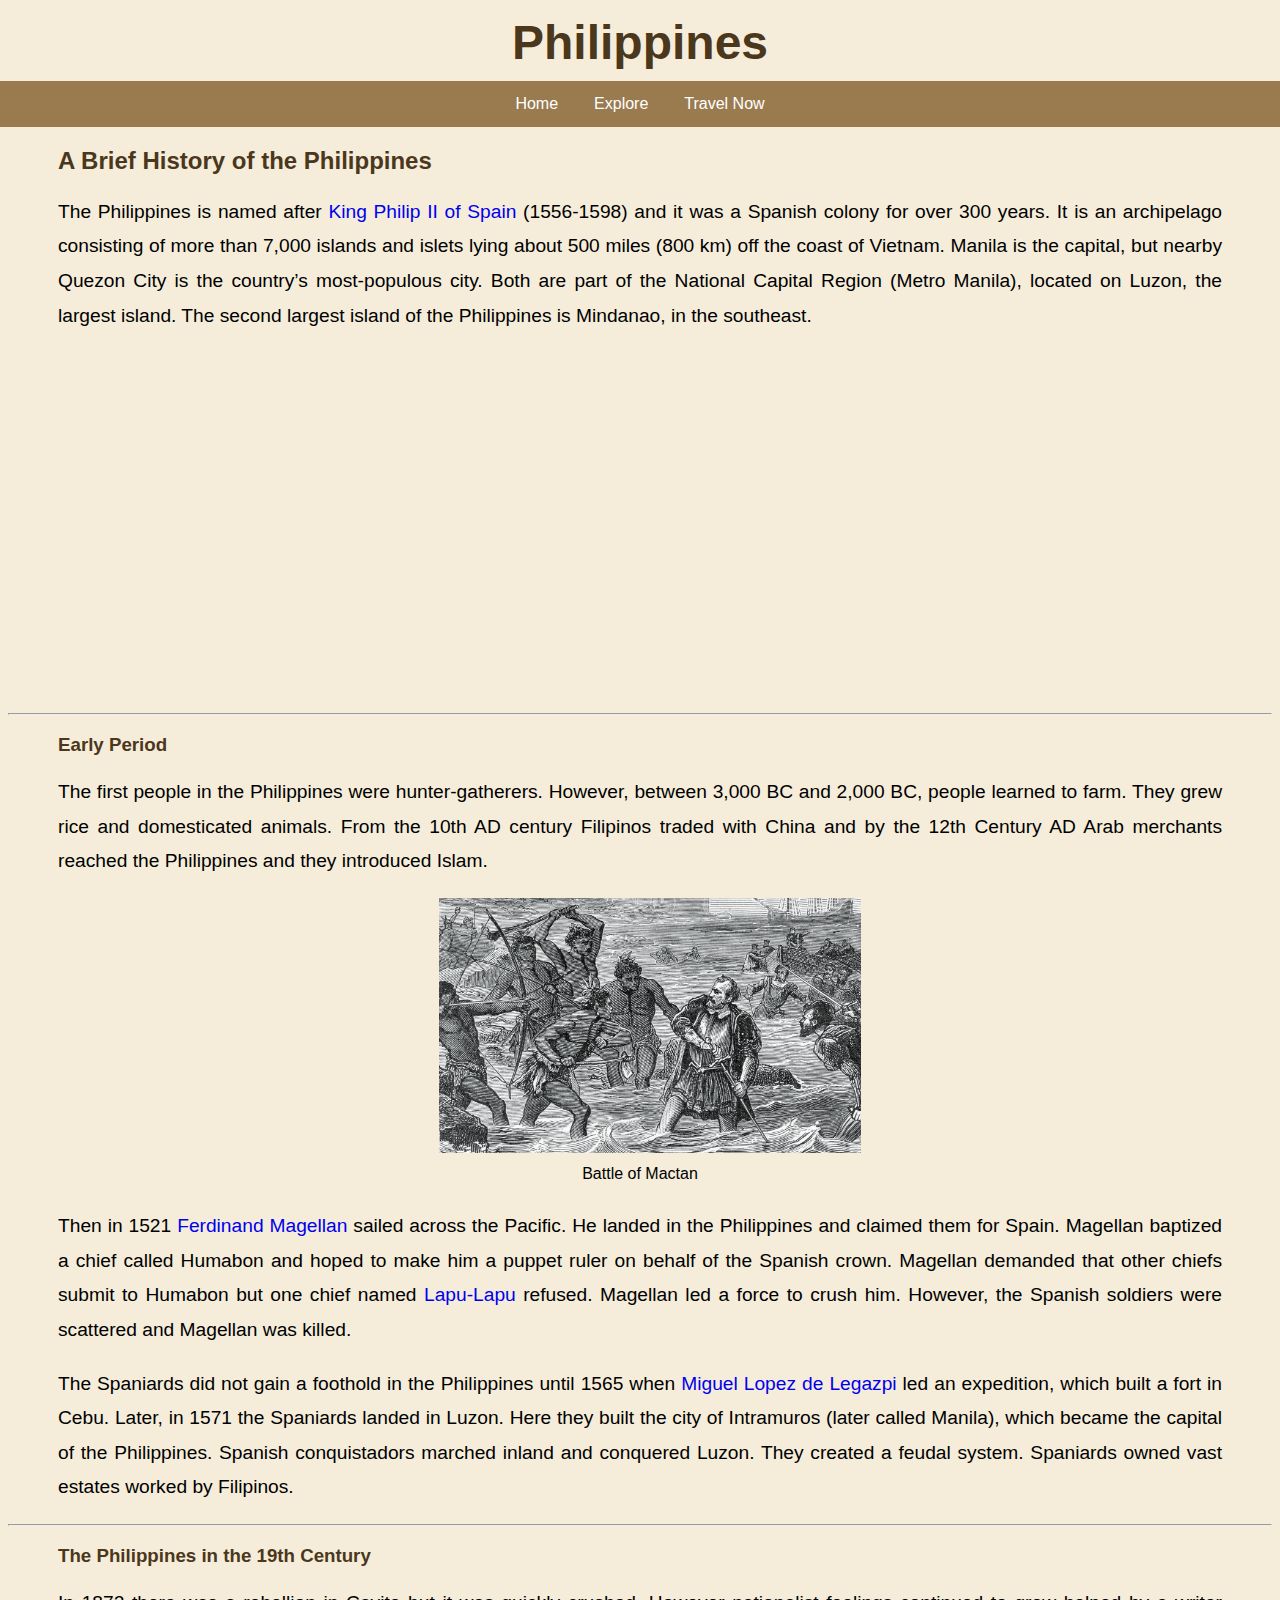
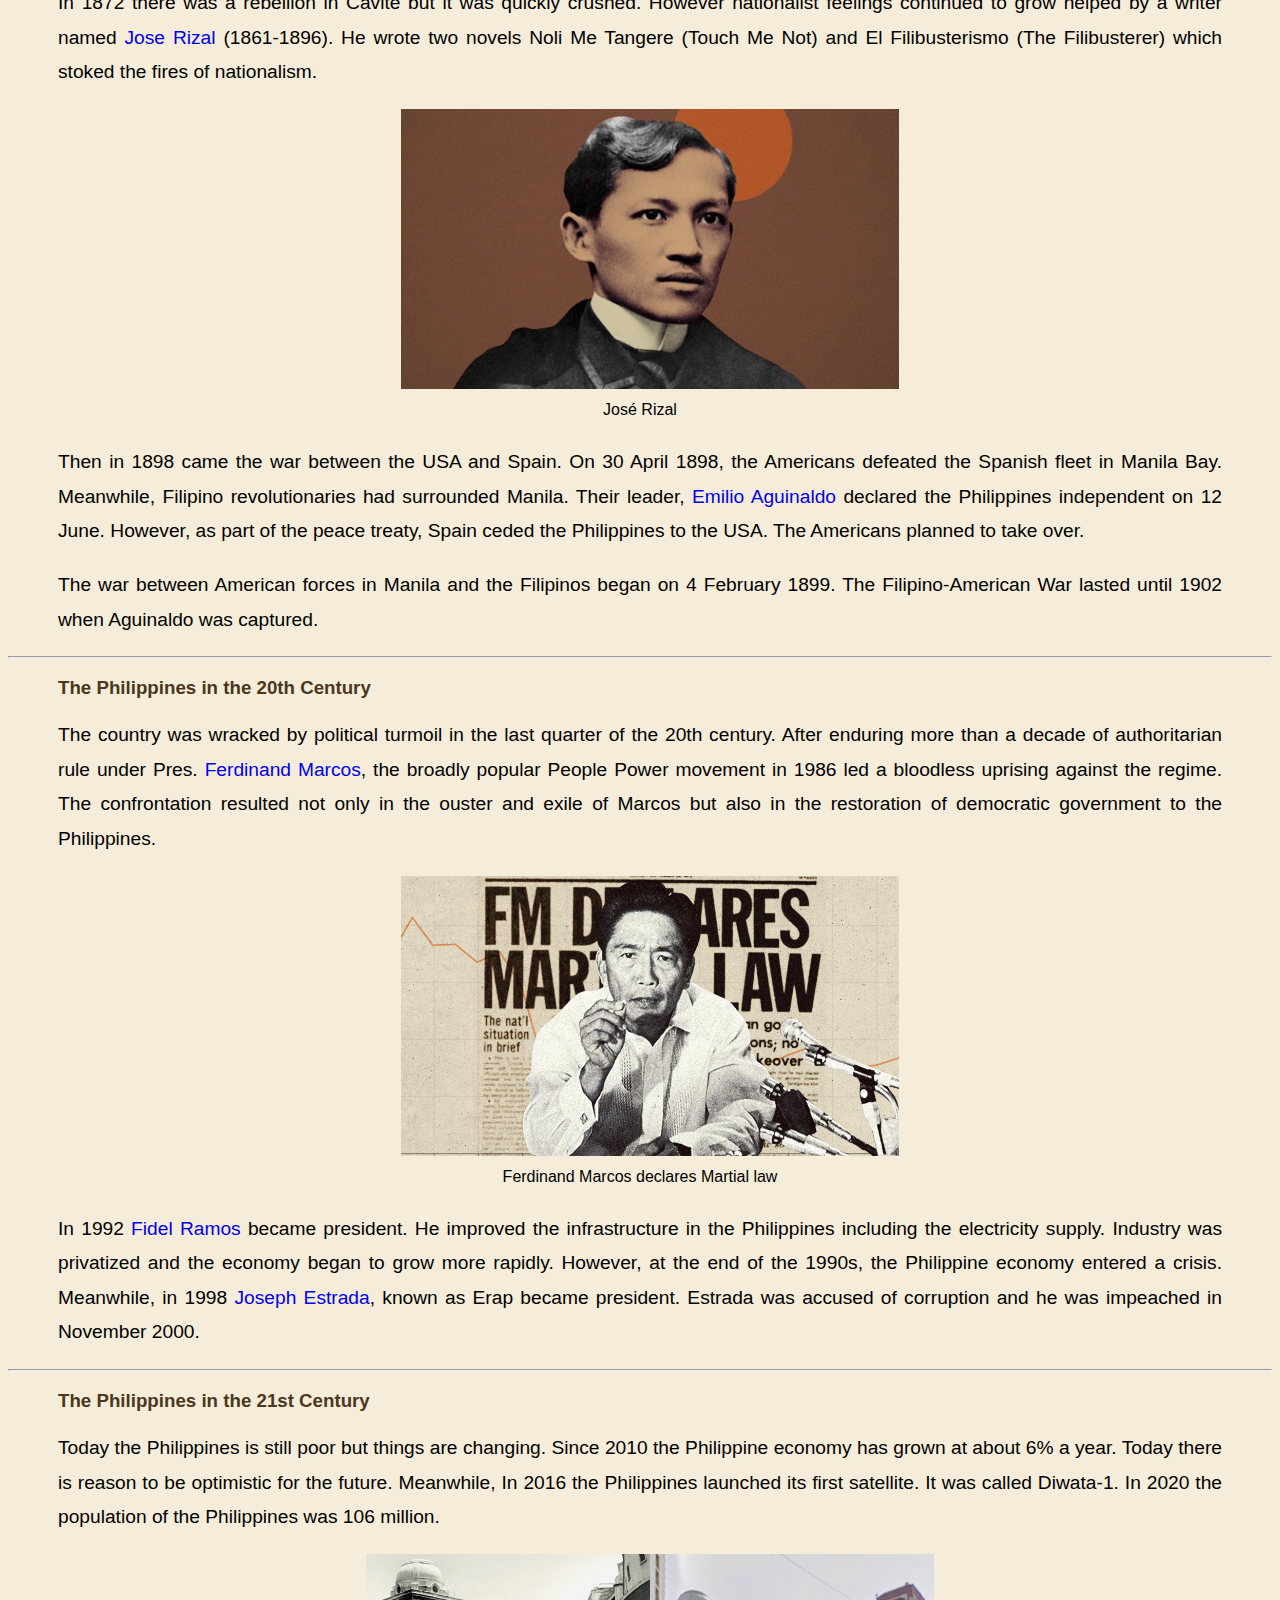
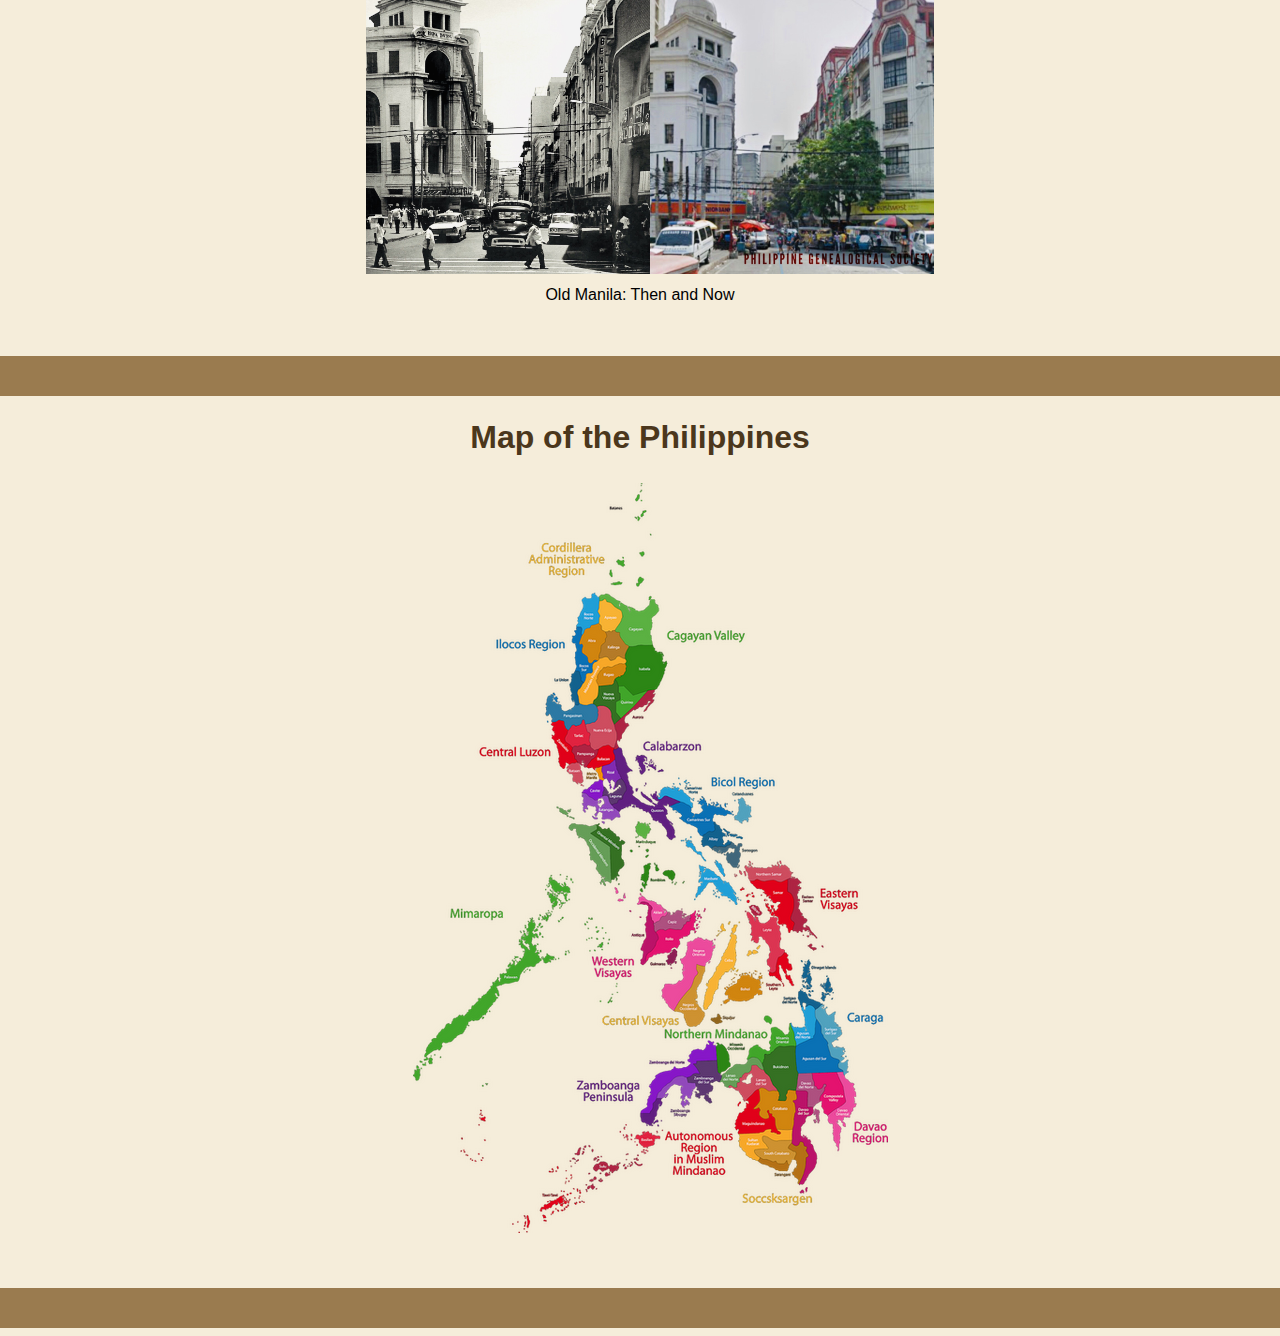
<file: index.html>
<html>
    <head>
        <title>Home</title>
        <meta http-equiv="Content-Type" content="text/html; charset=UTF-8">
        <meta lang="en">
        <link rel="stylesheet" href="index.css">
    </head>
    <body>
        <h1>Philippines</h1>
        <ul id="nav">
            <li><a href="index.html">Home</a></li>
            <li class="dropdown">
                <a href="#" class="dropbtn">Explore</a>
                <div class="dropdown-content">
                    <a href="luzon.html">Luzon</a>
                    <a href="visayas.html">Visayas</a>
                    <a href="mindanao.html">Mindanao</a>
                </div>
            </li>
            <li><a href="travelnow.html">Travel Now</a></li>
        </ul>
        
        <h2>A Brief History of the Philippines</h2>
        <p>
            The <strong>Philippines</strong> is named after <a href="https://www.newworldencyclopedia.org/entry/Philip_II_of_Spain" target="_blank" class="names">King Philip II of Spain</a> (1556-1598) and it was a Spanish colony for over 300 years.
            It is an archipelago consisting of more than 7,000 islands and islets lying about 500 miles (800 km) off the coast of Vietnam. <b>Manila</b> is the capital, but nearby <b>Quezon City</b> is the country’s most-populous city. 
            Both are part of the National Capital Region (Metro Manila), located on <b>Luzon</b>, the largest island. The second largest island of the Philippines is <b>Mindanao</b>, in the southeast.
        </p>
        
        <iframe style="display: block; margin: 0 auto 20;" width="560" height="315" src="https://www.youtube.com/embed/P-I4Bay5SXo" title="YouTube video player" frameborder="0" allow="accelerometer; autoplay; clipboard-write; encrypted-media; gyroscope; picture-in-picture" allowfullscreen></iframe>
        <br><hr>
        
        <h3>Early Period</h3>
        <p>
            The first people in the Philippines were hunter-gatherers. However, between 3,000 BC and 2,000 BC, people learned to farm.
            They grew rice and domesticated animals. From the 10th AD century Filipinos traded with China and by the 12th Century AD Arab merchants reached the Philippines and they introduced Islam. 
        </p>
        
        <figure>
            <img class="figs" src="images/home/Magellan.jpeg" alt="Magellan" width="auto" height="255px">
            <figcaption>Battle of Mactan</figcaption>
        </figure>
        
        <p> 
            Then in 1521 <a href="https://www.britannica.com/biography/Ferdinand-Magellan" target="_blank" class="names">Ferdinand Magellan</a> sailed across the Pacific. He landed in the Philippines and claimed them for Spain. Magellan baptized a chief called Humabon and hoped to make him a puppet ruler on behalf of the Spanish crown.
            Magellan demanded that other chiefs submit to Humabon but one chief named <a href="https://www.britannica.com/place/Lapu-Lapu" target="_blank" class="names">Lapu-Lapu</a> refused. Magellan led a force to crush him. However, the Spanish soldiers were scattered and Magellan was killed. 
        </p>
        <p>
            The Spaniards did not gain a foothold in the Philippines until 1565 when <a href="https://www.britannica.com/biography/Miguel-Lopez-de-Legazpi" target="_blank" class="names">Miguel Lopez de Legazpi</a> led an expedition, which built a fort in Cebu.
            Later, in 1571 the Spaniards landed in Luzon. Here they built the city of Intramuros (later called Manila), which became the capital of the Philippines.
            Spanish conquistadors marched inland and conquered Luzon. They created a feudal system. Spaniards owned vast estates worked by Filipinos.
        </p>
        
        <hr>
        
        <h3>The Philippines in the 19th Century</h3>
        <p>
            In 1872 there was a rebellion in Cavite but it was quickly crushed. However nationalist feelings continued to grow helped by a writer named <a href="https://www.britannica.com/biography/Jose-Rizal" target="_blank" class="names">Jose Rizal</a> (1861-1896). 
            He wrote two novels Noli Me Tangere (Touch Me Not) and El Filibusterismo (The Filibusterer) which stoked the fires of nationalism. 
        </p>
        
        <figure>
            <img class="figs" src="images/home/rizal.png" alt="Jose Rizal" width="auto" height="280px">
            <figcaption>José Rizal</figcaption>
        </figure>
        
        <p>
            Then in 1898 came the war between the USA and Spain. On 30 April 1898, the Americans defeated the Spanish fleet in Manila Bay. Meanwhile, Filipino revolutionaries had surrounded Manila.
            Their leader, <a href="https://www.britannica.com/biography/Emilio-Aguinaldo" target="_blank" class="names">Emilio Aguinaldo</a> declared the Philippines independent on 12 June. However, as part of the peace treaty, Spain ceded the Philippines to the USA. The Americans planned to take over.
        </p>
        <p>
            The war between American forces in Manila and the Filipinos began on 4 February 1899. The Filipino-American War lasted until 1902 when Aguinaldo was captured.
        </p>
        <hr>
        
        <h3>The Philippines in the 20th Century</h3>
        <p>
            The country was wracked by political turmoil in the last quarter of the 20th century. 
            After enduring more than a decade of authoritarian rule under Pres. <a href="https://www.britannica.com/biography/Ferdinand-E-Marcos" target="_blank" class="names">Ferdinand Marcos</a>, the broadly popular People Power movement in 1986 led a bloodless uprising against the regime. 
            The confrontation resulted not only in the ouster and exile of Marcos but also in the restoration of democratic government to the Philippines.
        </p>
        
        <figure>
            <!-- <img src="images/home/" alt="Martial Law" style="float: right;" width="auto" height="200px"> -->
            <img class="figs" src="images/home/martialLaw.jpg" alt="Ferdinand Marcos" width="auto" height="280px">
            <figcaption>Ferdinand Marcos declares Martial law</figcaption>
        </figure>
        
        <p>
            In 1992 <a href="https://www.britannica.com/biography/Fidel-Ramos" target="_blank" class="names">Fidel Ramos</a> became president. He improved the infrastructure in the Philippines including the electricity supply. Industry was privatized and the economy began to grow more rapidly. 
            However, at the end of the 1990s, the Philippine economy entered a crisis. Meanwhile, in 1998 <a href="https://www.britannica.com/biography/Joseph-Estrada" target="_blank" class="names">Joseph Estrada</a>, known as Erap became president. Estrada was accused of corruption and he was impeached in November 2000.
        </p>
        <hr>
        
        <h3>The Philippines in the 21st Century</h3>
        <p>
            Today the Philippines is still poor but things are changing.
            Since 2010 the Philippine economy has grown at about 6% a year. Today there is reason to be optimistic for the future.
            Meanwhile, In 2016 the Philippines launched its first satellite. It was called Diwata-1. In 2020 the population of the Philippines was 106 million. 
        </p>
        
        <figure style="margin-bottom: -5px;">
            <img class="figs" src="images/home/Manila.jpg" alt="Manila then and now" width="auto" height="320px">
            <figcaption>Old Manila: Then and Now</figcaption>    
        </figure>
        
        <hr style="border: 20px solid #9a7b4f; width: 98.1%; margin: 50px 0 0 -8px;">
        <br>

        <h2 style="margin-top: 5px; text-align: center; padding-left: unset; font-size: 2em;">
            Map of the Philippines</h2>
        <img id="PhMap" src="images/home/PhMap.png" usemap="#image-map">
        <map name="image-map">
            <area target="_self" alt="Luzon" title="Luzon" href="luzon.html" coords="2,600,137,485,202,465,191,409,242,358,266,361,263,340,322,390,345,314,218,259,259,180,247,95,160,112,129,232,147,304,104,451,1,577" shape="poly">
            <area target="_self" alt="Visayas" title="Visayas" href="visayas.html" coords="202,413,247,368,284,366,324,397,336,373,380,375,399,445,377,510,264,554" shape="poly">
            <area target="_self" alt="Mindanao" title="Mindanao" href="mindanao.html" coords="392,476,378,518,239,592,100,745,126,748,298,625,370,721,400,716,448,620,411,471" shape="poly">
        </map>
        <hr style="border: 20px solid #9a7b4f; width: 98.1%; margin: 50px 0 0 -8px;">
    </body>
</html>
</file>
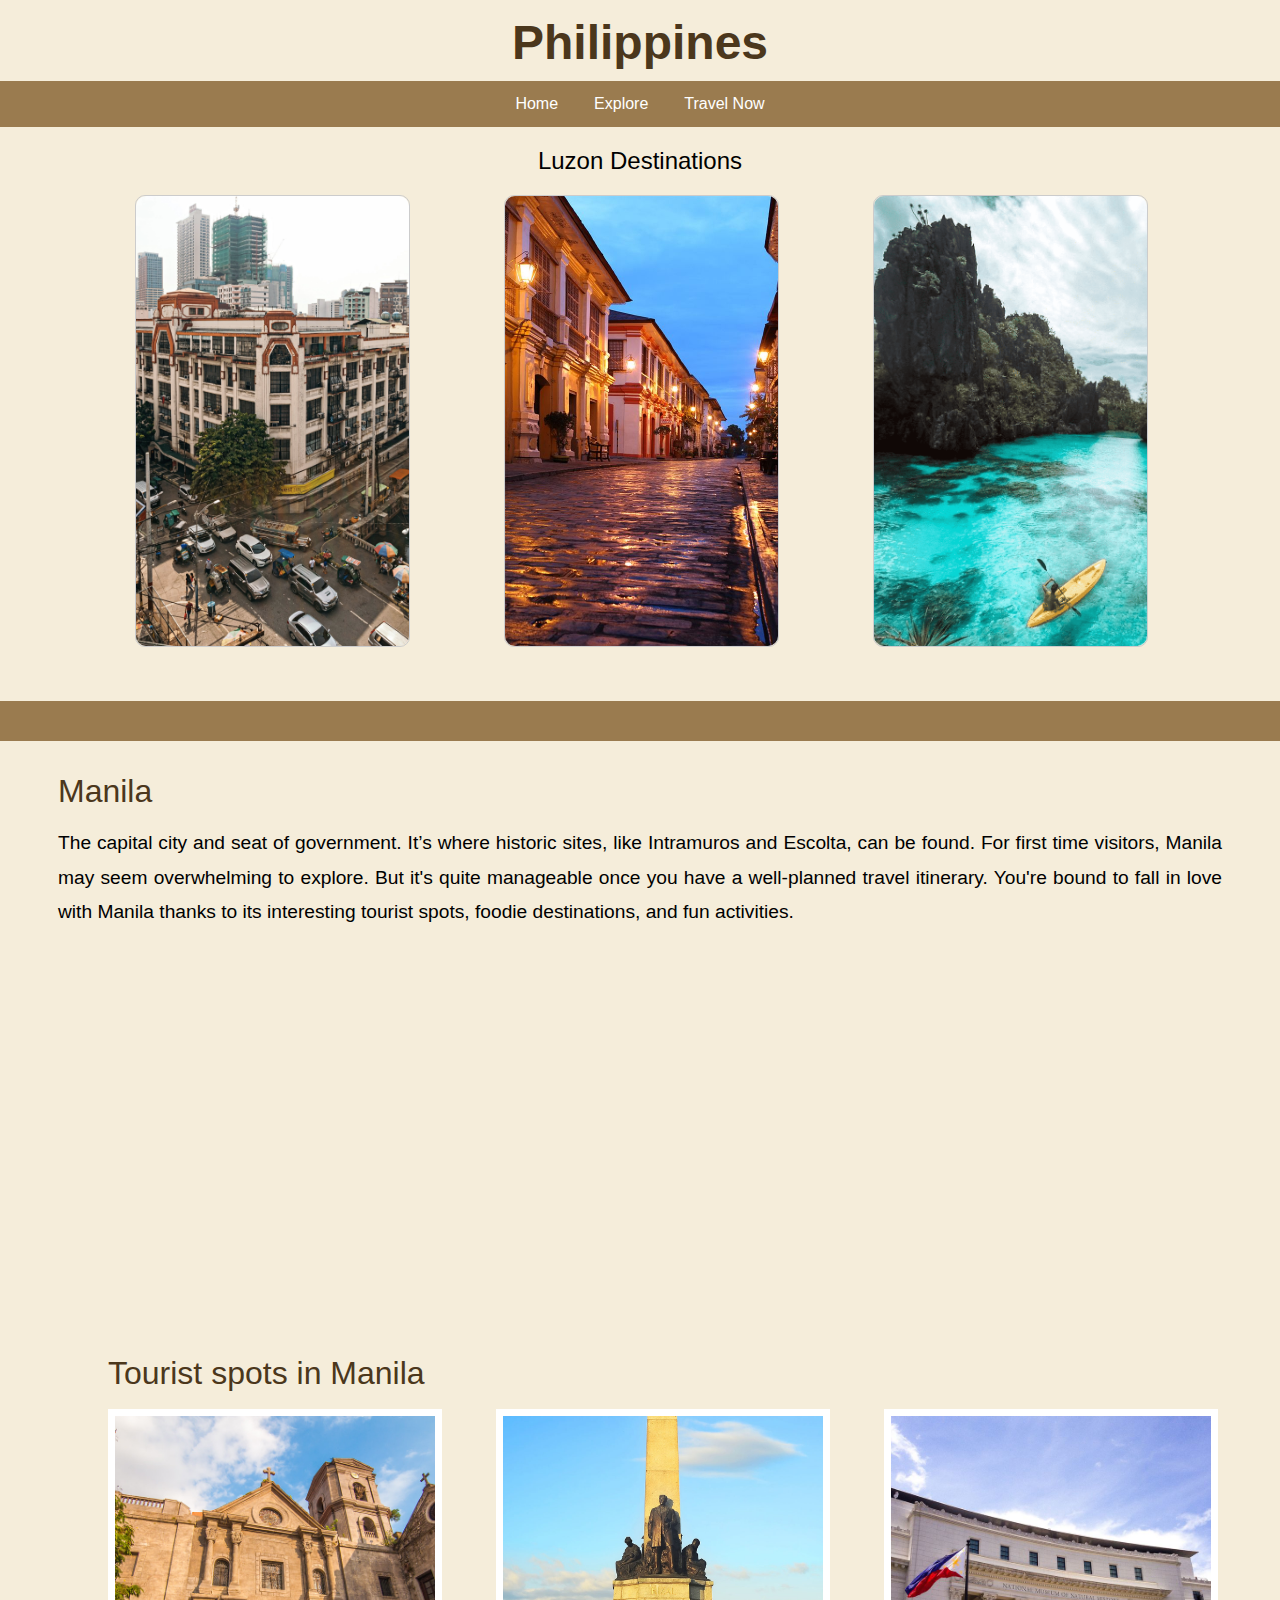
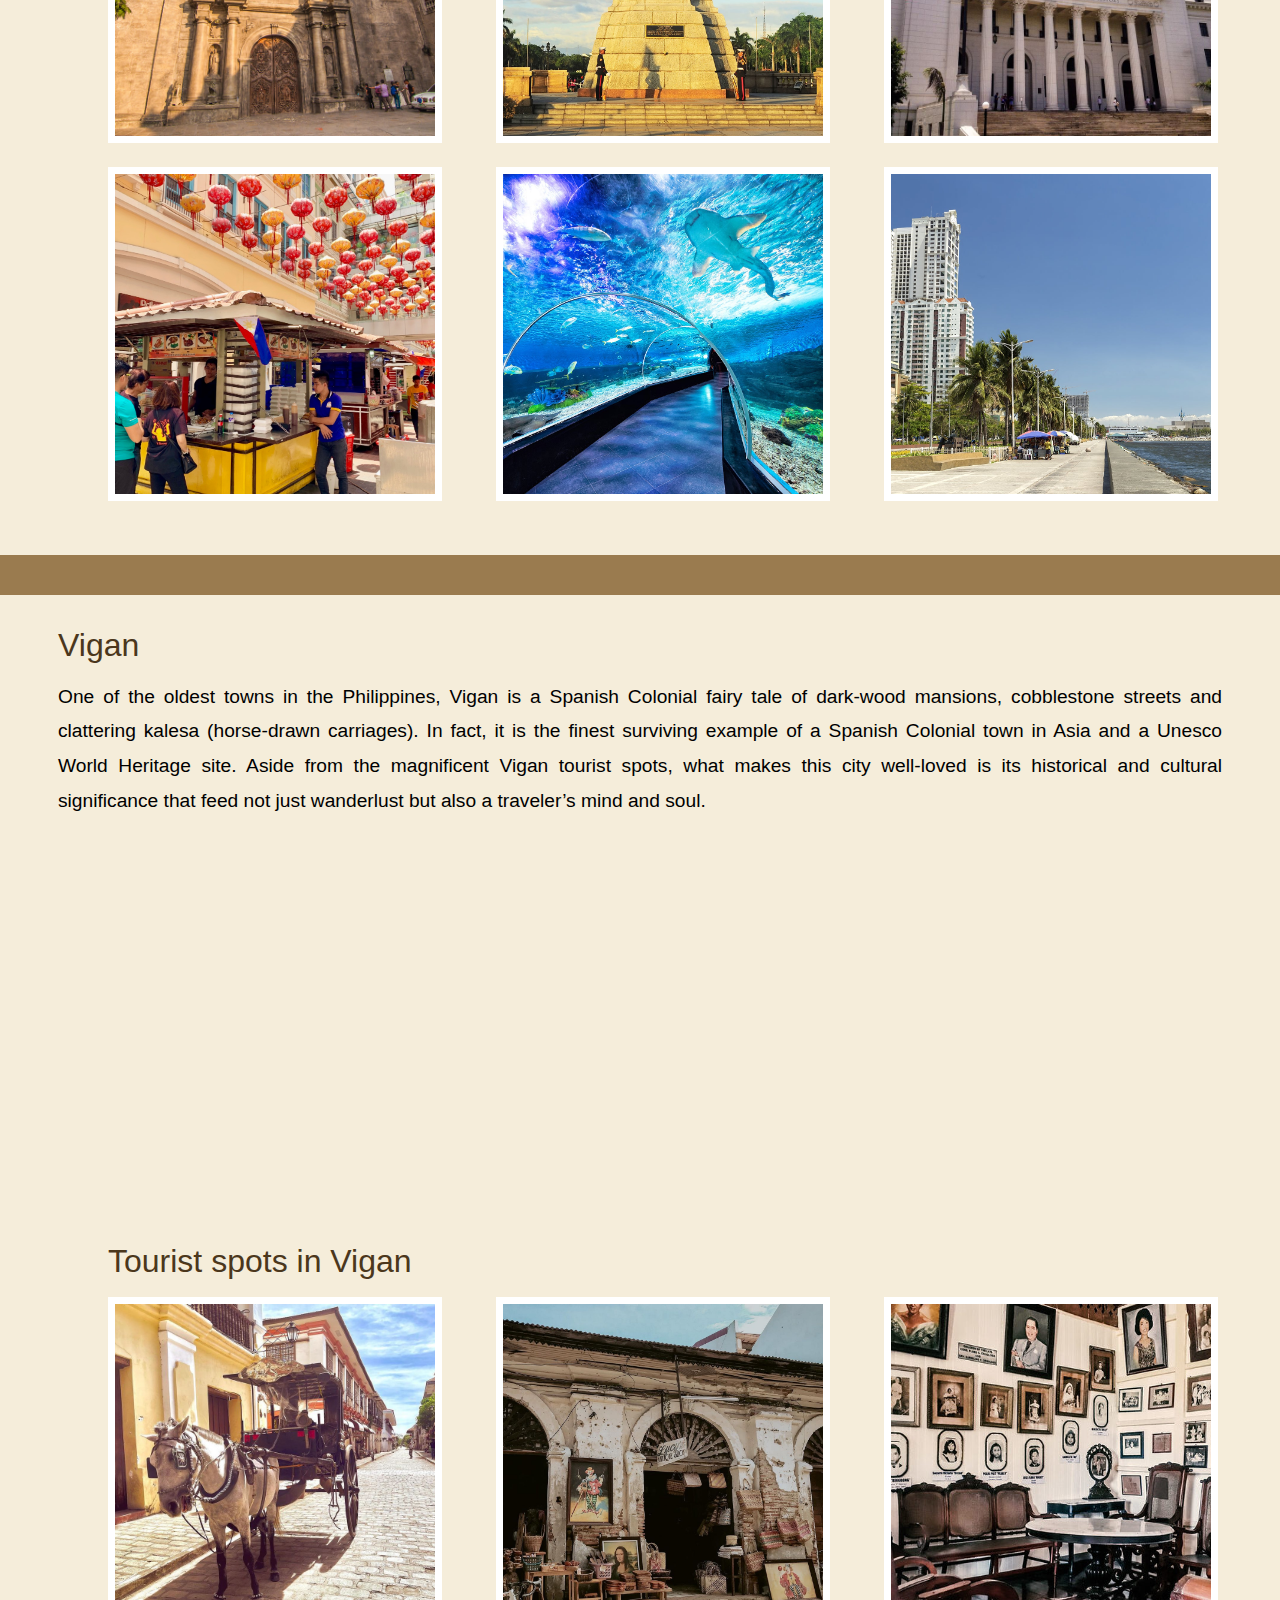
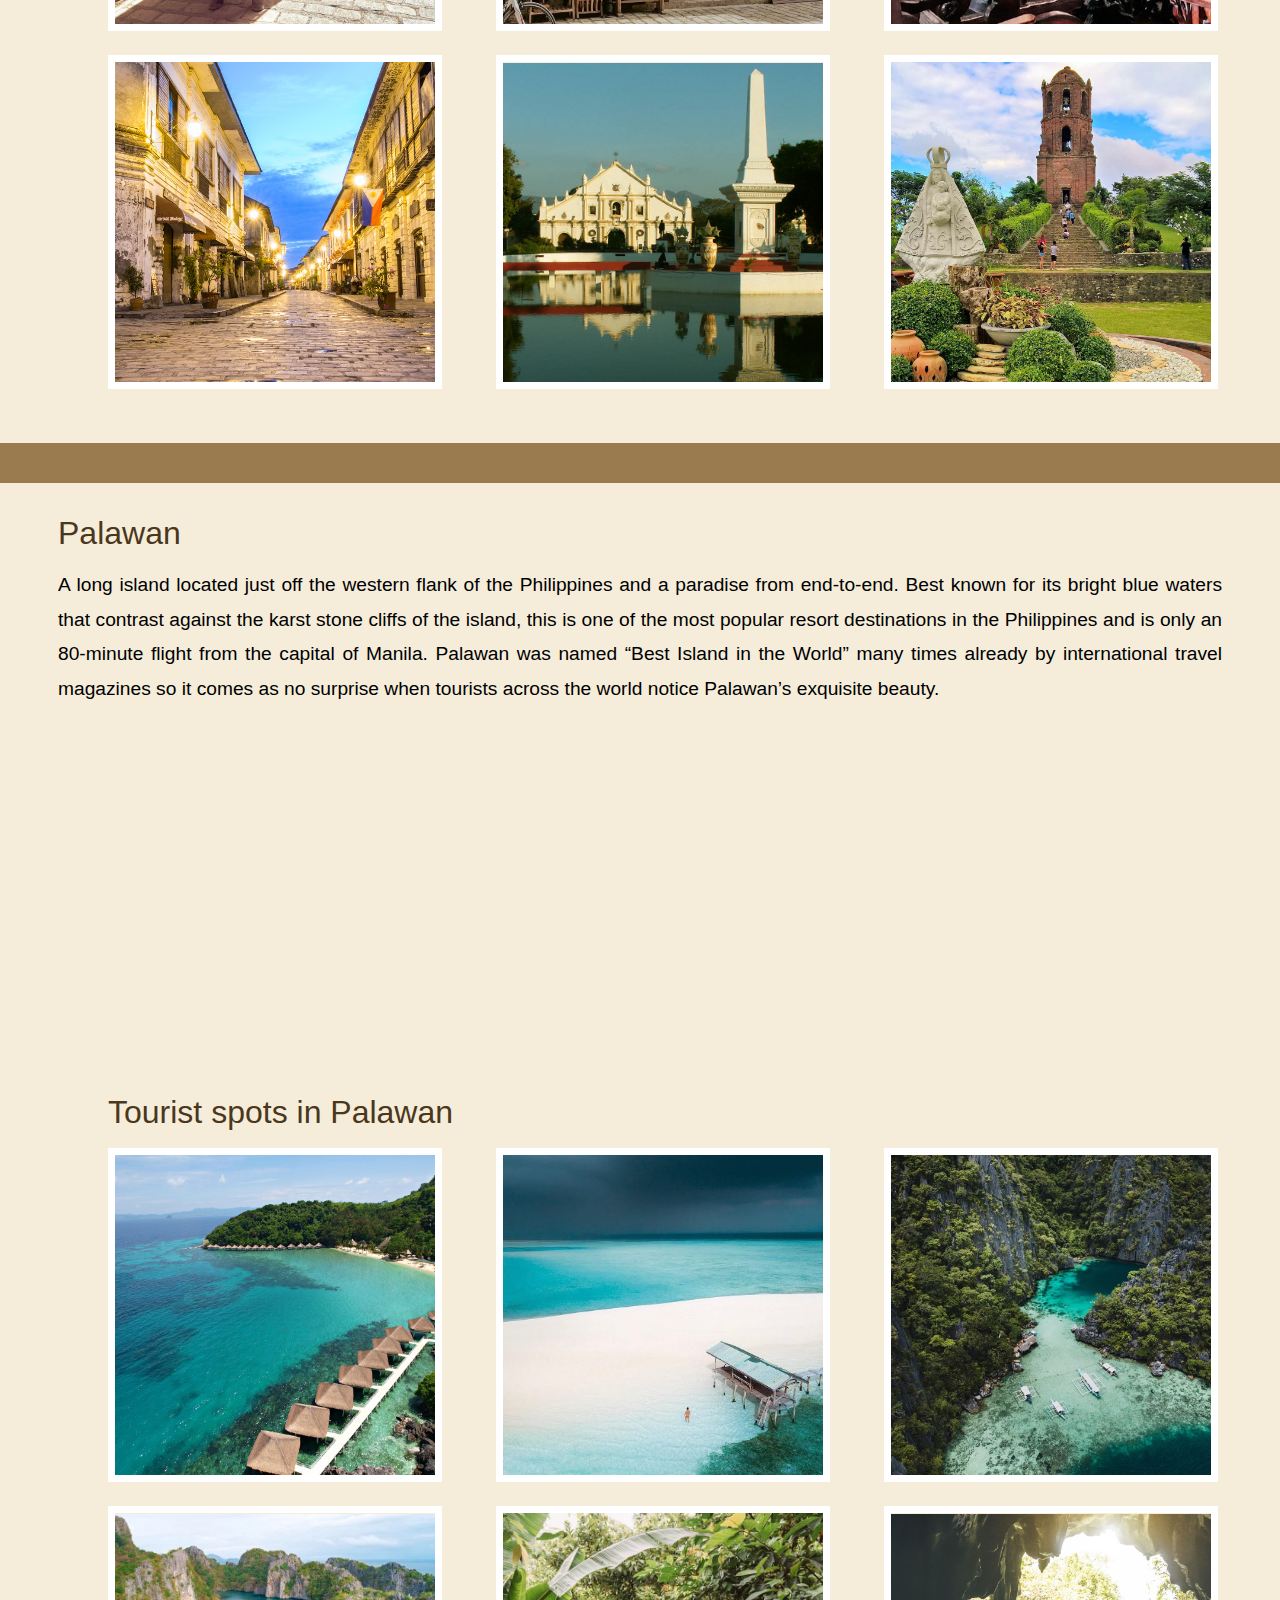
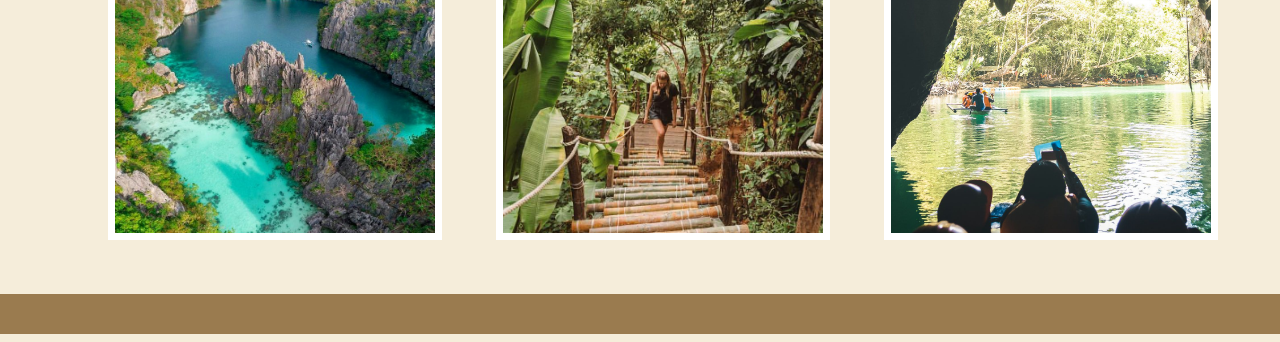
<file: luzon.html>
<html>
    <head>
        <title>Luzon</title>
        <meta http-equiv="Content-Type" content="text/html; charset=UTF-8">
        <meta name="viewport" content="width=device-width, initial-scale=1">
        <link rel="stylesheet" href="style.css">
    </head>
    <body>
        <h1>Philippines</h1>
        <ul id="nav">
            <li><a href="index.html">Home</a></li>
            <li class="dropdown">
                <a href="#" class="dropbtn">Explore</a>
                <div class="dropdown-content">
                    <a href="luzon.html">Luzon</a>
                    <a href="visayas.html">Visayas</a>
                    <a href="mindanao.html">Mindanao</a>
                </div>
            </li>
            <li><a href="travelnow.html">Travel Now</a></li>
        </ul>
      
        <h2>Luzon Destinations</h2>
        <div class="container" style="margin-left: 127px;">
            <img src="images/luzon/manila.jpg" class = "loc" style="object-position: 50%;" alt="Manila"/>
            <a href="#manila"><div class="overlay">
                <div class="text">Manila</div>
            </div></a>
        </div>
        <div class="container">
            <img src="images/luzon/vigan.jpg" class = "loc" style="object-position: 0em;" alt="Vigan"/>
            <a href="#vigan"><div class="overlay">
                <div class="text">Vigan</div>
            </div></a>
        </div>
        <div class="container">
            <img src="images/luzon/palawan.png" class = "loc" style="object-position: 20%" alt="Palawan"/>
            <a href="#palawan"><div class="overlay">
                <div class="text">Palawan</div>
            </div></a>
        </div>
        
        <hr id="manila" style="border: 20px solid #9a7b4f; width: 98.1%; margin: 50px 0 0 -8px;"> 
        <h3>Manila</h3>
        <p>The capital city and seat of government. It’s where historic sites, like Intramuros and Escolta, can be found.
            For first time visitors, Manila may seem overwhelming to explore. But it's quite manageable once you have a well-planned travel itinerary.
            You're bound to fall in love with Manila thanks to its interesting tourist spots, foodie destinations, and fun activities.
        </p>
        <iframe width="560" height="315" src="https://www.youtube.com/embed/ll1ghMpNdBw" title="YouTube video player" frameborder="0" allow="accelerometer; autoplay; clipboard-write; encrypted-media; gyroscope; picture-in-picture" allowfullscreen></iframe>
        <br>
        <h3 style="margin-left: 50px;">Tourist spots in Manila</h3>
        <img class="images" src="images/luzon/manila/intra-03.jpg" alt="Intramuros" style="object-position: 50%; margin-left: 100px" title="Intramuros">
        <img class="images" src="images/luzon/manila/rizalpark.jpg" alt="Rizal Park" style="object-position: 50%;" title="Rizal Park">
        <img class="images" src="images/luzon/manila/museum.jpg" alt="National Muesum" style="object-position: 50%;" title="National Museum of Natural History">
        <br>
        <img class="images" src="images/luzon/manila/chinatown-02.jpg" alt="Lucky Chinatown" style="object-position: 0em; margin-left: 100px" title="Chinatown">
        <img class="images" src="images/luzon/manila/oceanpark.jpg" alt="Ocean park" style="object-position: -6em;" title="Ocean park">
        <img class="images" src="images/luzon/manila/baywalk.jpg" alt="manila baywalk" style="object-position: -6em;" title="Manila Baywalk">
        
        <hr id="vigan" style="border: 20px solid #9a7b4f; width: 98.1%; margin: 50px 0 0 -8px;">
        <h3>Vigan</h3>
        <p>
            One of the oldest towns in the Philippines, Vigan is a Spanish Colonial fairy tale of dark-wood mansions, cobblestone streets and clattering kalesa (horse-drawn carriages). 
            In fact, it is the finest surviving example of a Spanish Colonial town in Asia and a Unesco World Heritage site.
            Aside from the magnificent Vigan tourist spots, what makes this city well-loved is its historical and cultural significance that feed not just wanderlust but also a traveler’s mind and soul. 
        </p>
        <iframe width="560" height="315" src="https://www.youtube.com/embed/h1PdAwbkLVs" title="YouTube video player" frameborder="0" allow="accelerometer; autoplay; clipboard-write; encrypted-media; gyroscope; picture-in-picture" allowfullscreen></iframe>
        <br>
        <h3 style="margin-left: 50px;">Tourist spots in Vigan</h3>
        <img class="images" src="images/luzon/vigan/kalesa.jpg" alt="Horse riding (Kalesa)" style="object-position: -2em; margin-left: 100px" title="Kalesa">
        <img class="images" src="images/luzon/vigan/shop-01.jpg" alt="Antique Shop" style="object-position: 0em" title="Antique Shop">
        <img class="images" src="images/luzon/vigan/museum-01.jpg" alt="Crisologo Museum" style="object-position: -5em" title="Crisologo Museum">
        <br>
        <img class="images" src="images/luzon/vigan/calle-01.jpg" alt="Calle Crisologo" style="object-position: -10em; margin-left: 100px" title="Calle Crisologo">
        <img class="images" src="images/luzon/vigan/salcedo-01.jpg" alt="Plaza Salcedo" style="object-position: 0em 1px" title="Plaza Salcedo">
        <img class="images" src="images/luzon/vigan/bantay-01.jpg" alt="Bantay Church Bell Tower" style="object-position: 0em" title="Bantay Church Bell Tower">

        <hr id="palawan" style="border: 20px solid #9a7b4f; width: 98.1%; margin: 50px 0 0 -8px;">
        <h3>Palawan</h3>
        <p>
            A long island located just off the western flank of the Philippines and a paradise from end-to-end. Best known for its bright blue waters that contrast against the karst stone cliffs of the island, 
            this is one of the most popular resort destinations in the Philippines and is only an 80-minute flight from the capital of Manila.
            Palawan was named <q>Best Island in the World</q> many times already by international travel magazines so it comes as no surprise when tourists across the world notice Palawan’s exquisite beauty.
        </p>
        <iframe width="560" height="315" src="https://www.youtube.com/embed/mivFr1A7xBQ" title="YouTube video player" frameborder="0" allow="accelerometer; autoplay; clipboard-write; encrypted-media; gyroscope; picture-in-picture" allowfullscreen></iframe>
        <h3 style="margin-left: 50px;">Tourist spots in Palawan</h3>
        <img class="images" src="images/luzon/palawan/Apulit-01.jpg" alt="Resort" style="object-position:30%; margin-left: 100px" title="Palawan Resort">
        <img class="images" src="images/luzon/palawan/beach.jpg" alt="Beach" style="object-position: 50%" title="Palawan Beach">
        <img class="images" src="images/luzon/palawan/coron.jpg" alt="Coron" style="object-position: 0em" title="Coron Island"> 
        <br>
        <img class="images" src="images/luzon/palawan/elnido-04.jpg" alt="El Nido" style="object-position: 0em 1px; margin-left: 100px" title="El Nido">
        <img class="images" src="images/luzon/palawan/elnido-02.jpg" alt="El Nido" style="object-position: -5em" title="El Nido Forest"> 
        <img class="images" src="images/luzon/palawan/puertop-02.jpg" alt="Underground River" style="object-position: -7em 1px" title="Puerto Princessa Underground River">

        <hr style="border: 20px solid #9a7b4f; width: 98.1%; margin: 50px 0 0 -8px;">

    </body>
</html>
</file>
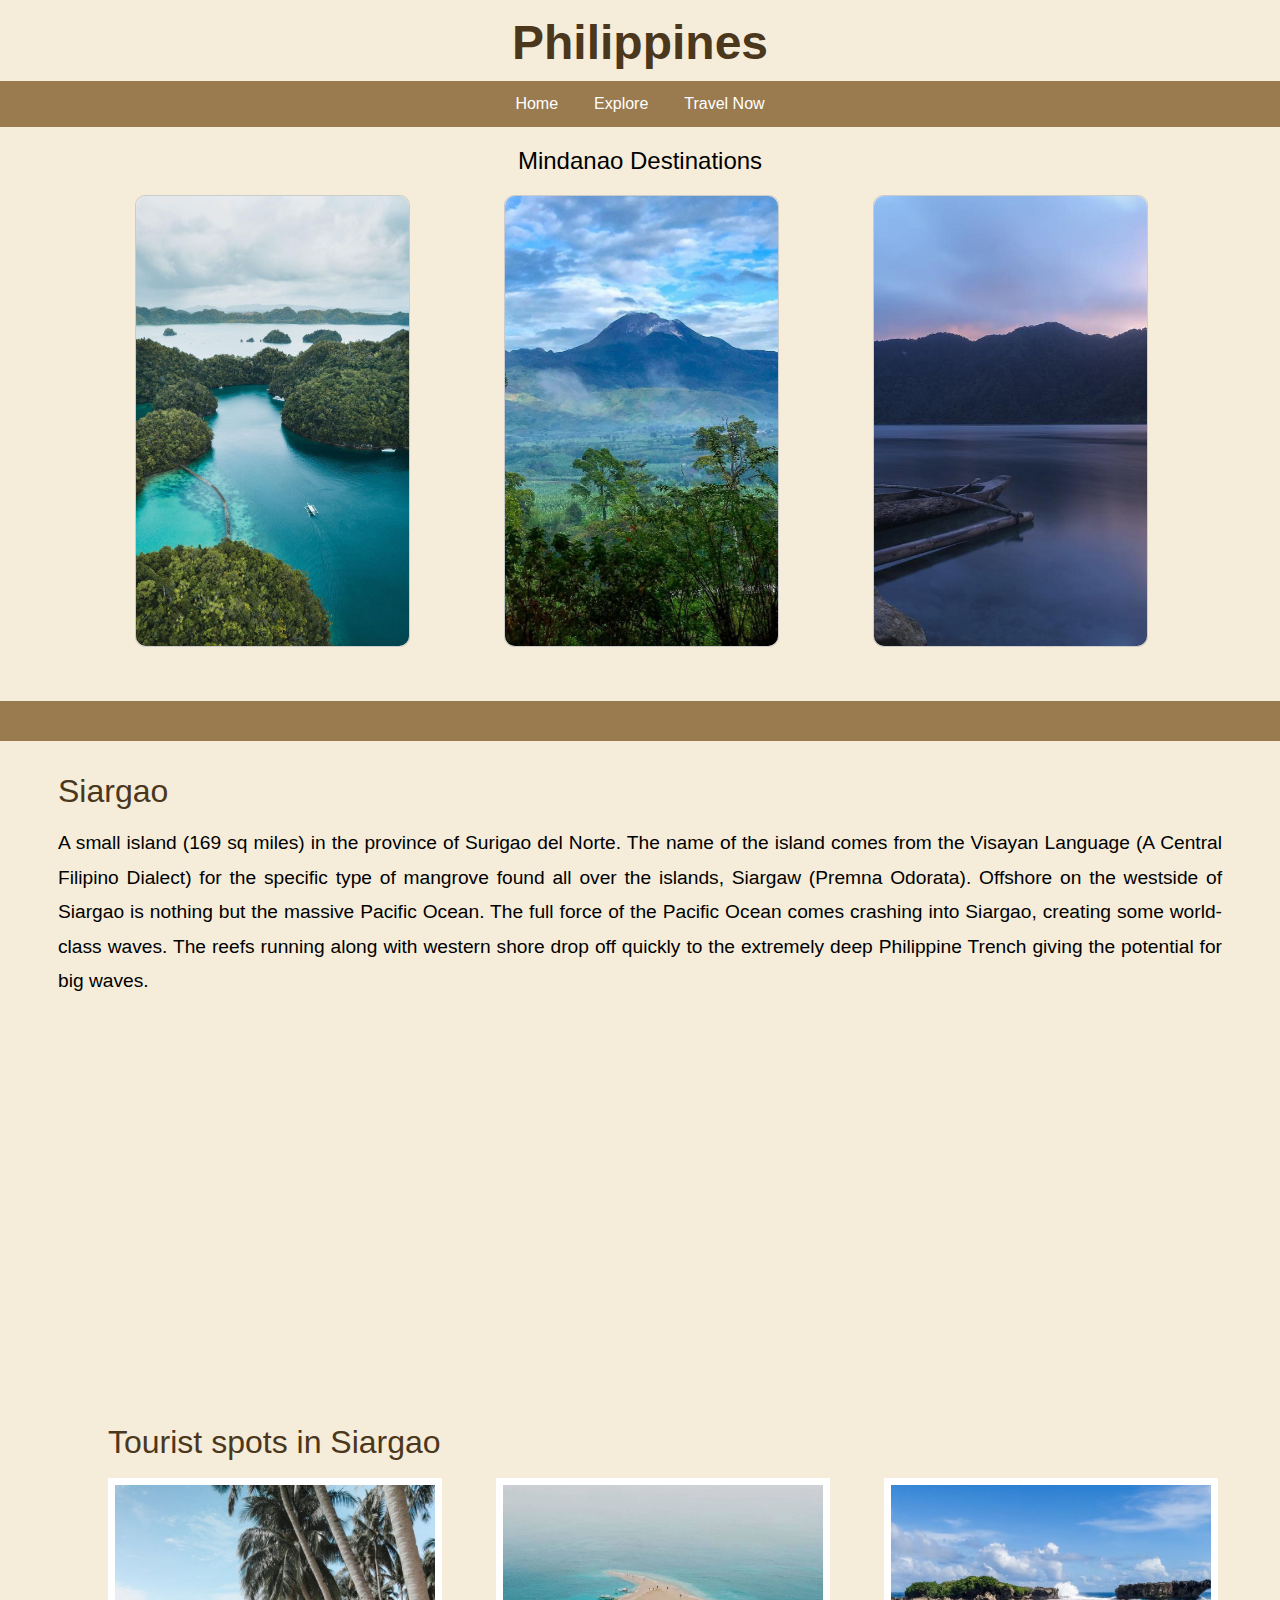
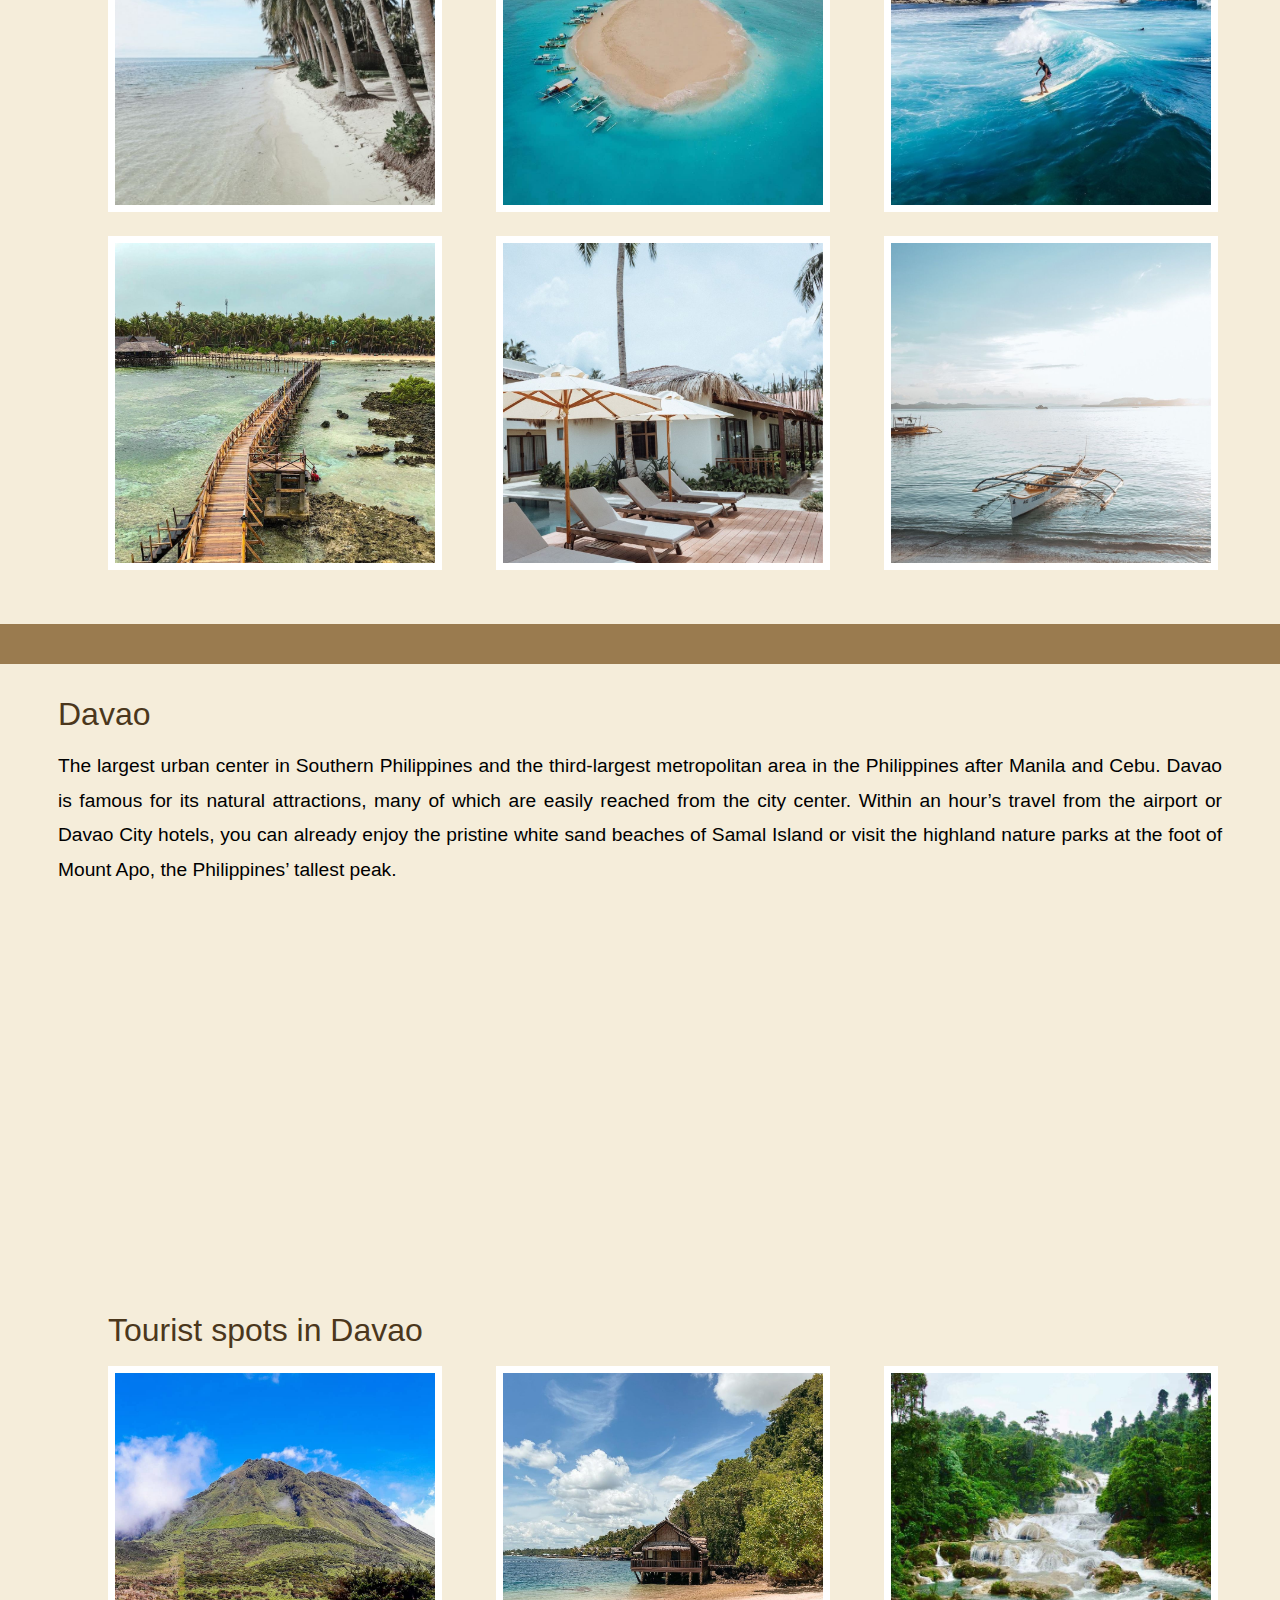
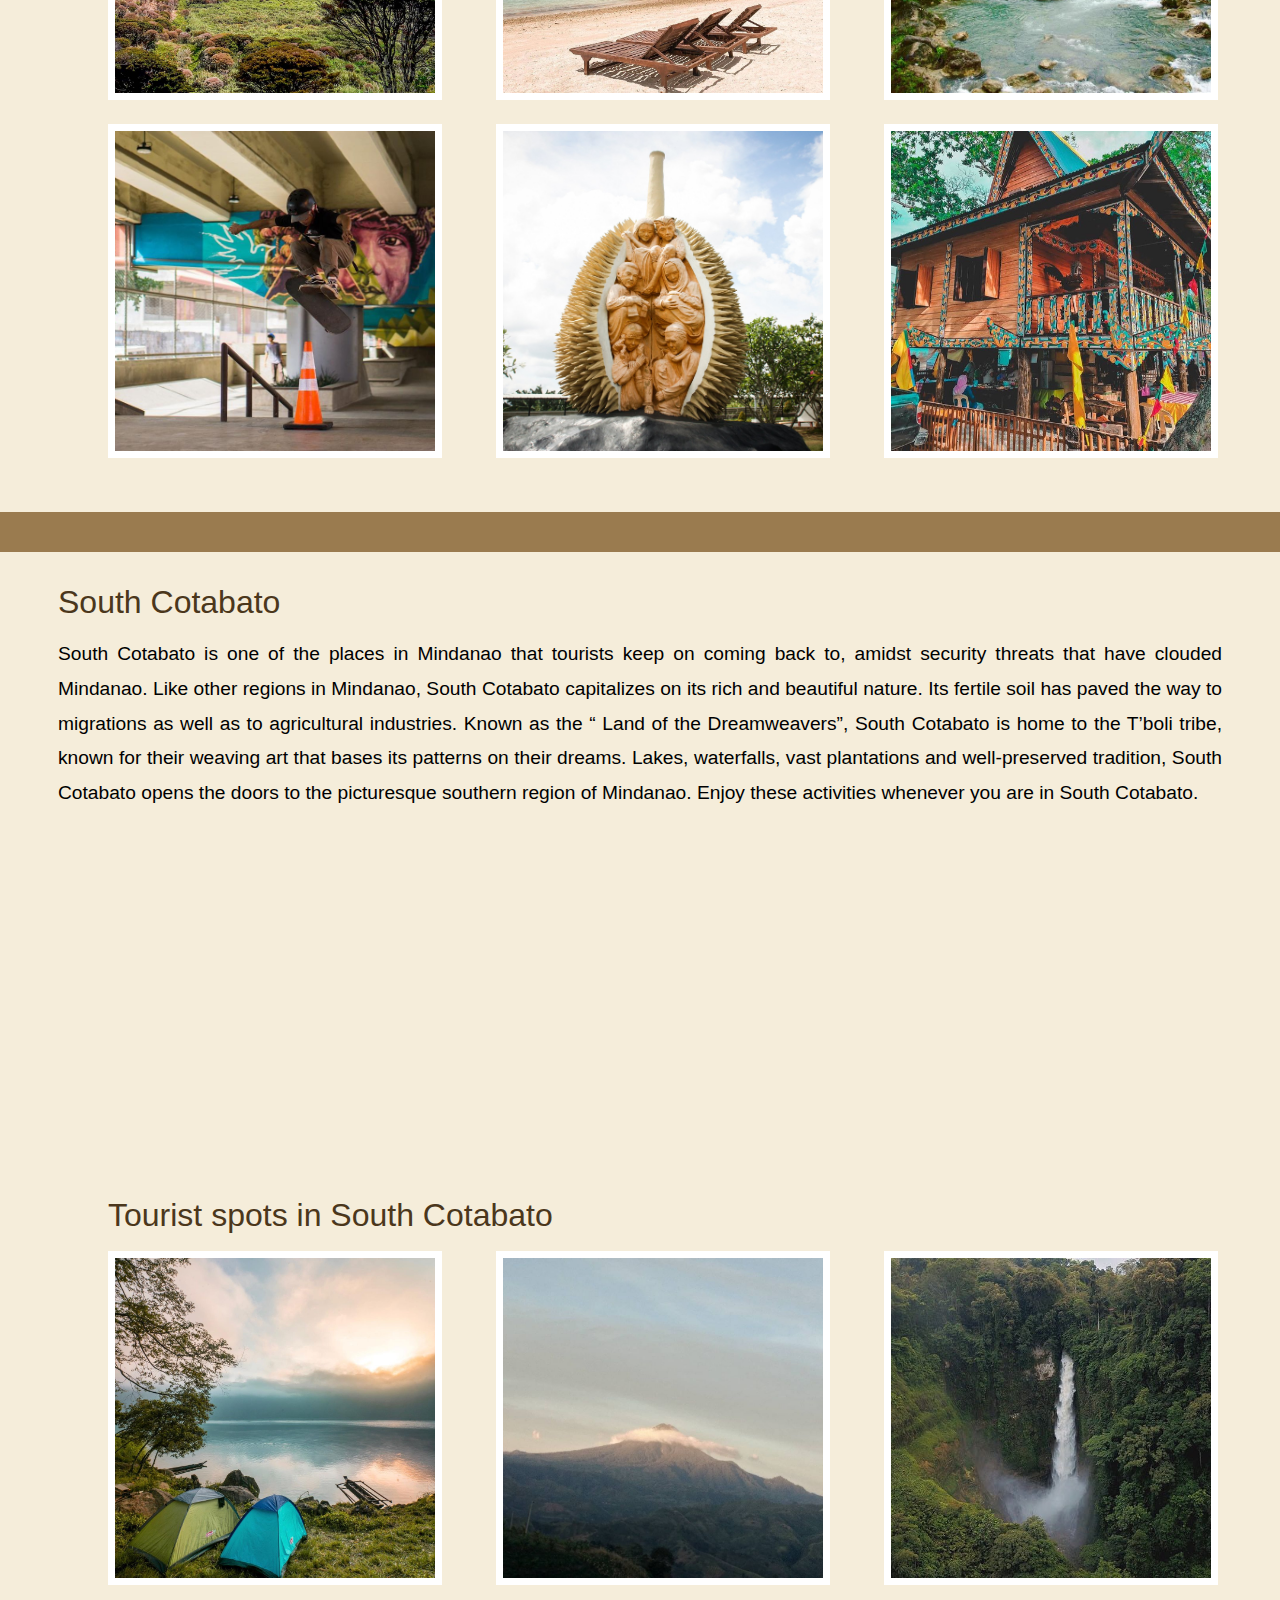
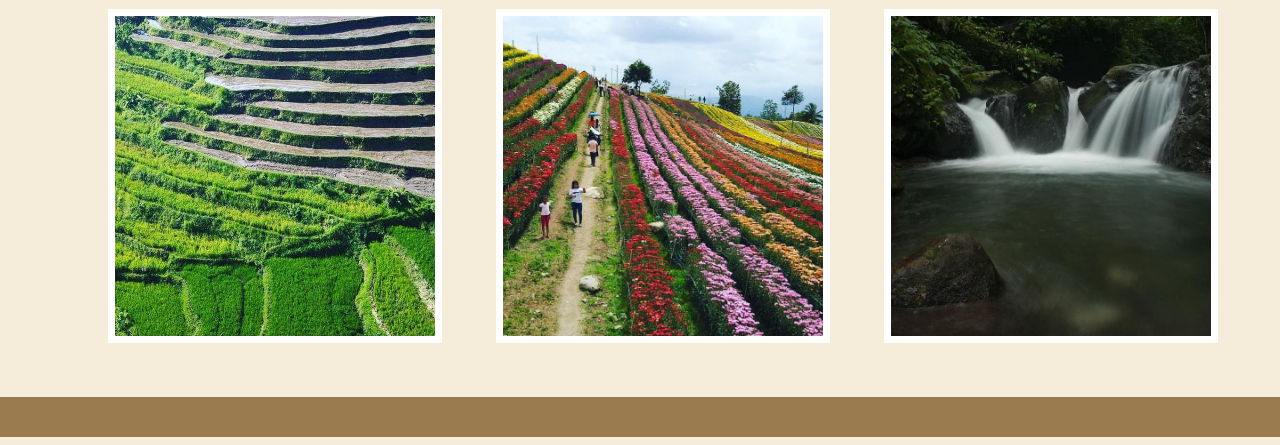
<file: mindanao.html>
<html>
    <head>
        <title>Mindanao</title>
        <meta http-equiv="Content-Type" content="text/html; charset=UTF-8">
        <meta name="viewport" content="width=device-width, initial-scale=1">
        <link rel="stylesheet" href="style.css">
    </head>
    <body>
        <h1>Philippines</h1>
        <ul id="nav">
            <li><a href="index.html">Home</a></li>
            <li class="dropdown">
                <a href="#" class="dropbtn">Explore</a>
                <div class="dropdown-content">
                    <a href="luzon.html">Luzon</a>
                    <a href="visayas.html">Visayas</a>
                    <a href="mindanao.html">Mindanao</a>
                </div>
            </li>
            <li><a href="travelnow.html">Travel Now</a></li>
        </ul>
      
        <h2>Mindanao Destinations</h2>
        <div class="container" style="margin-left: 127px;">
            <img src="images/mindanao/siargao.jpg" class = "loc" style="object-position: 70%;" alt="Siargao"/>
            <a href="#siargao"><div class="overlay">
                <div class="text">Siargao</div>
            </div></a>
        </div>
        <div class="container">
            <img src="images/mindanao/Davao.jpg" class = "loc" style="object-position: 50%;" alt="Davao"/>
            <a href="#davao"><div class="overlay">
                <div class="text">Davao</div>
            </div></a>
        </div>
        <div class="container">
            <img src="images/mindanao/south_cotabato.jpg" class = "loc" style="object-position: 65%" alt="South Cotabato"/>
            <a href="#sc"><div class="overlay">
                <div class="text">South Cotabato</div>
            </div></a>
        </div>
        
        <hr id="siargao" style="border: 20px solid #9a7b4f; width: 98.1%; margin: 50px 0 0 -8px;"> 
        <h3>Siargao</h3>
        <p>A small island (169 sq miles) in the province of Surigao del Norte. 
            The name of the island comes from the Visayan Language (A Central Filipino Dialect) for the specific type of mangrove found all over the islands, Siargaw (Premna Odorata).
            Offshore on the westside of Siargao is nothing but the massive Pacific Ocean. 
            The full force of the Pacific Ocean comes crashing into Siargao, creating some world-class waves. The reefs running along with western shore drop off quickly to the extremely deep Philippine Trench giving the potential for big waves.

        </p>
        <iframe width="560" height="315" src="https://www.youtube.com/embed/vUPGRHv2ZIg" title="YouTube video player" frameborder="0" allow="accelerometer; autoplay; clipboard-write; encrypted-media; gyroscope; picture-in-picture" allowfullscreen></iframe>
        <br>
        <h3 style="margin-left: 50px;">Tourist spots in Siargao</h3>
        <img class="images" src="images/mindanao/siargao/beach.jpg" alt="Beach" style="object-position: 50%; margin-left: 100px" title="Beach">
        <img class="images" src="images/mindanao/siargao/naked-island.jpg" alt="Naked Island" style="object-position: 50%;" title="Naked Island">
        <img class="images" src="images/mindanao/siargao/surfing.jpg" alt="Surfing" style="object-position: 50%;" title="Surfing">
        <br>
        <img class="images" src="images/mindanao/siargao/cloud9.jpg" alt="Cloud 9" style="object-position: 50%; margin-left: 100px" title="Cloud 9">
        <img class="images" src="images/mindanao/siargao/resort-01.jpg" alt="resort" style="object-position: 50%;" title="Resort">
        <img class="images" src="images/mindanao/siargao/boat.jpg" alt="Boatride" style="object-position: 50%;" title="Boat ride">
        
        <hr id="davao" style="border: 20px solid #9a7b4f; width: 98.1%; margin: 50px 0 0 -8px;">
        <h3>Davao</h3>
        <p>
            The largest urban center in Southern Philippines and the third-largest metropolitan area in the Philippines after Manila and Cebu.
            Davao is famous for its natural attractions, many of which are easily reached from the city center. 
            Within an hour’s travel from the airport or Davao City hotels, you can already enjoy the pristine white sand beaches of Samal Island or visit the highland nature parks at the foot of Mount Apo, the Philippines’ tallest peak.
        </p>
        <iframe width="560" height="315" src="https://www.youtube.com/embed/ojrpfbhFOSg" title="YouTube video player" frameborder="0" allow="accelerometer; autoplay; clipboard-write; encrypted-media; gyroscope; picture-in-picture" allowfullscreen></iframe>
        <br>
        <h3 style="margin-left: 50px;">Tourist spots in Davao</h3>
        <img class="images" src="images/mindanao/davao/apo-01.jpg" alt="Mt.Apo" style="margin-left: 100px" title="Mt.Apo">
        <img class="images" src="images/mindanao/davao/samal-01.jpg" alt="Samal island" title="Samal Island">
        <img class="images" src="images/mindanao/davao/aliwagwag.jpg" alt="Aliwagwag falls" style="object-position: 50%" title="Aliwagwag Falls">
        <br>
        <img class="images" src="images/mindanao/davao/skatepark.jpg" alt="Skate park" style="object-position: 50%; margin-left: 100px" title="Skate park">
        <img class="images" src="images/mindanao/davao/durian.jpg" alt="Durian Monument" style="object-position:  50%" title="Durian Monument">
        <img class="images" src="images/mindanao/davao/magsaysay.jpg" alt="Magsaysay park" style="object-position: 50%" title="Magsaysay park">

        <hr id="sc" style="border: 20px solid #9a7b4f; width: 98.1%; margin: 50px 0 0 -8px;">
        <h3>South Cotabato</h3>
        <p>
            South Cotabato is one of the places in Mindanao that tourists keep on coming back to, amidst security threats that have clouded Mindanao.
            Like other regions in Mindanao, South Cotabato capitalizes on its rich and beautiful nature. Its fertile soil has paved the way to migrations as well as to agricultural industries.
            Known as the “ Land of the Dreamweavers”, South Cotabato is home to the T’boli tribe, known for their weaving art that bases its patterns on their dreams.
            Lakes, waterfalls, vast plantations and well-preserved tradition, South Cotabato opens the doors to the picturesque southern region of Mindanao. Enjoy these activities whenever you are in South Cotabato.

        </p>
        <iframe width="560" height="315" src="https://www.youtube.com/embed/bKi3Q7J6lgY" title="YouTube video player" frameborder="0" allow="accelerometer; autoplay; clipboard-write; encrypted-media; gyroscope; picture-in-picture" allowfullscreen></iframe>
        <h3 style="margin-left: 50px;">Tourist spots in South Cotabato</h3>
        <img class="images" src="images/mindanao/south_cotabato/holon.jpg" alt="Lake Holon" style="object-position: 50%; margin-left: 100px" title="Lake Holon">
        <img class="images" src="images/mindanao/south_cotabato/matumtum.jpg" alt="Mt.Matumtum" style="object-position: 50%" title="Mt.Matumtum">
        <img class="images" src="images/mindanao/south_cotabato/sebu.jpg" alt="Lake Sebu" style="object-position: 50%" title="Lake Sebu"> 
        <br>
        <img class="images" src="images/mindanao/south_cotabato/ricet.jpg" alt="Rice Terraces" style="object-position: 50%; margin-left: 100px" title="Rice Terraces">
        <img class="images" src="images/mindanao/south_cotabato/eden.jpg" alt="Eden’s Flower Farm" style="object-position: 90%" title="Eden’s Flower Farm"> 
        <img class="images" src="images/mindanao/south_cotabato/tdaan.jpg" alt="T'daan kini falls" style="object-position: 80%" title="T'daan kini falls">

        <hr style="border: 20px solid #9a7b4f; width: 98.1%; margin: 50px 0 0 -8px;">

    </body>
</html>
</file>
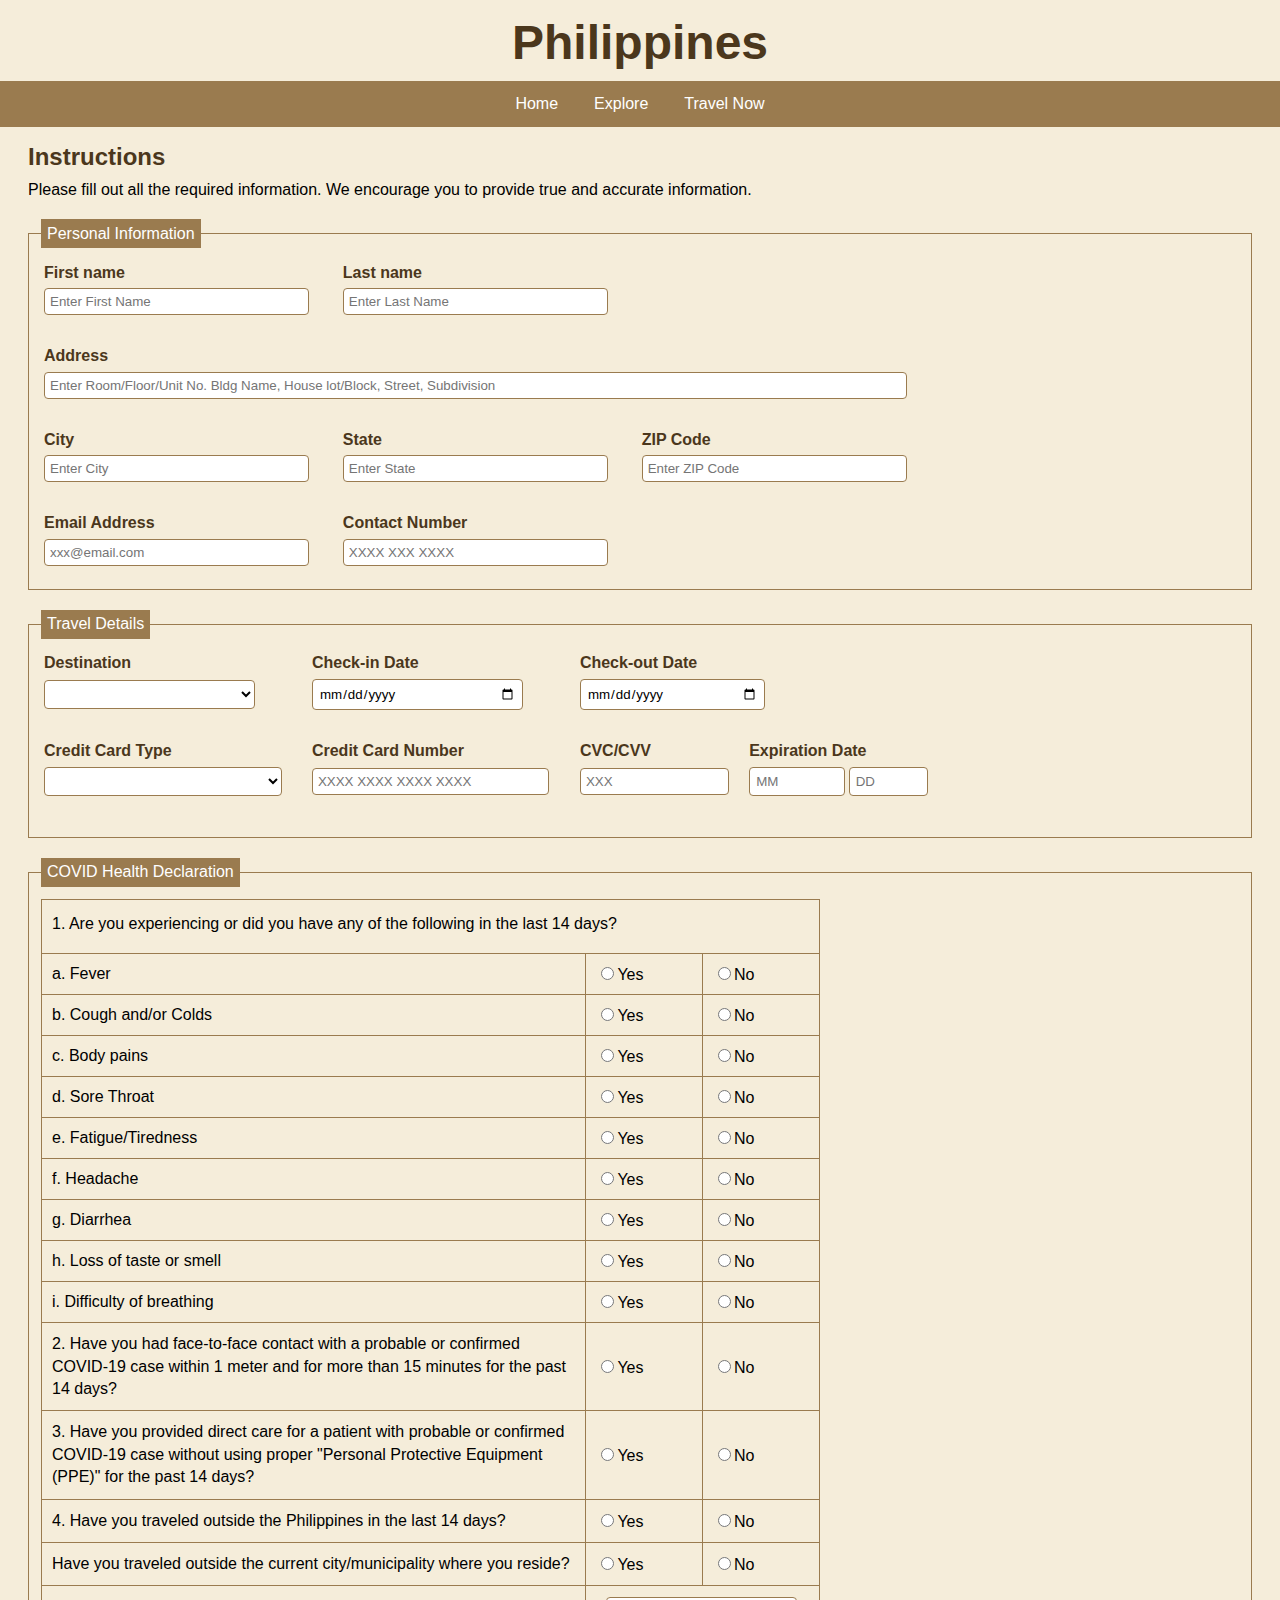
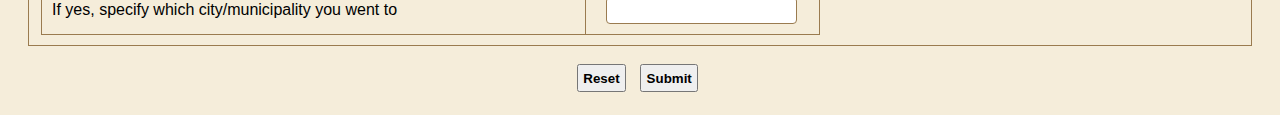
<file: travelnow.html>
<html>
    <head>
        <title>Travel now</title>
        <meta http-equiv="Content-Type" content="text/html; charset=UTF-8">
        <link rel="stylesheet" href="travelnow.css">
    </head>
    <body>
        <h1>Philippines</h1>
        <p></p>
        <ul id="nav">
            <li><a href="index.html">Home</a></li>
            <li class="dropdown">
                <a href="#" class="dropbtn">Explore</a>
                <div class="dropdown-content">
                    <a href="luzon.html">Luzon</a>
                    <a href="visayas.html">Visayas</a>
                    <a href="mindanao.html">Mindanao</a>
                </div>
            </li>
            <li><a href="travelnow.html">Travel Now</a></li>
        </ul>

        <h2 style="margin: 0px 20px -5px;">Instructions</h2>
        <p style="margin: 15px 20px 18px;">Please fill out all the required information. We encourage you to provide true and accurate information.</p>
        
        <form action="test.php">
            <fieldset>
                <legend>Personal Information</legend>
                <table style="width: 75%;">
                    <tr>
                        <td><label for="fname">First name</label></td>
                        <td><label for="lname">Last name</label></td>
                    </tr>
                    <tr>
                        <td><input type="text" name="fname" placeholder="Enter First Name" required></td>
                        <td><input type="text" name="lname" placeholder="Enter Last Name" required></td>
                    </tr>
                    <tr>
                        <td colspan="3"><label for="address">Address</label></td>
                    </tr>
                    <tr>
                        <td colspan="3"><input style="width: 96.7%;" type="text" name="address" placeholder="Enter Room/Floor/Unit No. Bldg Name, House lot/Block, Street, Subdivision" required></td>
                    </tr>
                    <tr>
                        <td><label for="city">City</label></td>
                        <td><label for="state">State</label></td>
                        <td><label for="zip">ZIP Code</label></td>
                    </tr>
                    <tr>
                        <td><input type="text" placeholder="Enter City" name="city" required></td>
                        <td><input type="text" placeholder="Enter State" name="state" required></td>
                        <td><input type="text" placeholder="Enter ZIP Code" name="zip" pattern="[0-9].{0,}" required></td>
                    </tr>
                    <tr>
                        <td><label for="email">Email Address</label></td>
                        <td><label for="contact">Contact Number</label></td>
                    </tr>
                    <tr>
                        <td><input class="bottom" type="text" name="email" placeholder="xxx@email.com" pattern="[a-z0-9._%+-]+@[a-z0-9.-]+\.[a-z]{2,}$" title="Please enter an email address" required></td>
                        <td><input class="bottom" type="text" name="contact" placeholder="XXXX XXX XXXX" pattern="[0-9].{10}" title="Please enter contact number" required></td>
                    </tr>
                </table>
            </fieldset>
            <fieldset>
            <legend>Travel Details</legend>
            <table style="width: 75%;">
                <tr>
                    <td style="width: 30%;"><label for="destination">Destination</label></td>
                    <td style="width: 30%;"><label for="checkin">Check-in Date</label></td>
                    <td><label for="checkout">Check-out Date</label></td>
                </tr>
                <tr>
                    <td>
                        <select style="width: 80%;" name="destination" id="des" required>
                            <option style="display:none;" disabled selected value></option>
                            <optgroup label="Luzon">
                                <option value="Manila">Manila</option>
                                <option value="Tagaytay">Baguio</option>
                                <option value="Bicol">Bicol</option>
                            </optgroup>
                            <optgroup label="Visayas">
                                <option value="Cebu">Cebu</option>
                                <option value="Bohol">Bohol</option>
                                <option value="Siquijor">Siquijor</option>
                            </optgroup>
                            <optgroup label="Mindanao">
                                <option value="Siargao">Siargao</option>
                                <option value="South Cotabato">South Cotabato</option>
                                <option value="Davao">Davao</option>
                            </optgroup>
                        </select>
                        <td><input type="date" name="checkin" min="2021-12-12" required></td>
                        <td colspan="2"><input style="width: 70%;" type="date" name="checkout" min="2021-12-13" required></td>
                    </td>
                </tr>
                <tr>
                    <td><label for="cardType">Credit Card Type</label></td>
                    <td><label for="cardNo">Credit Card Number</label></td>
                    <td><label for="cvc">CVC/CVV</label></td>
                    <td colspan="2"><label for="expDate">Expiration Date</label></td>
                </tr>
                <tr>
                    <td>
                        <select name="cardType" id="cardType" onfocus='this.size=3;' onblur='this.size=1;' onchange='this.size=1; this.blur();' required>
                            <option style="display:none;" disabled selected value></option>
                            <option value="VISA">VISA</option>
                            <option value="MetroBank">Metro Bank</option>
                            <option value="Unionbank">Union Bank</option>
                            <option value="Eastwest">Eastwest</option>
                            <option value="Master Card">Master Card</option>
                            <option value="Citi">Citi</option>
                            <option value="HSBC">HSBC</option>
                            <option value="Amex">American Express</option>
                        </select>
                    </td>
                    <td><input type="tel" name="cardNo" inputmode="numeric" pattern="[0-9\s]{13,19}" placeholder="XXXX XXXX XXXX XXXX" required></td>
                    <td><input type="tel" name="cvc"  pattern="([0-9].{2})" placeholder="XXX" required></td>
                    <td style="width: 11%;">
                        <input style="width: 100%;" type="number" name="monthExpDate" min="1" max="12" placeholder="MM" required>
                    </td>
                    <td>
                        <input style="width: 90%;" type="number" name="dayExpDate" min="1" max="30" placeholder="DD" required>
                    </td>
                </tr>
            </table>
            </fieldset>
            <fieldset>
                <legend>COVID Health Declaration</legend>
                <table class="covcheck">
                    <tr>
                        <td colspan="3"><p style="margin: 5px 0 10px 0;">1. Are you experiencing or did you have any of the following in the last 14 days?</p></td>
                    </tr>
                    <tr>
                        <td><p>a. Fever</p></td>
                        <td style="width: 15%;"><input type="radio" name="qa" value="Yes" required>Yes</td>
                        <td style="width: 15%;"><input type="radio" name="qa" value="No">No</td>
                    </tr>
                    <tr>
                        <td><p>b. Cough and/or Colds</p></td>
                        <td><input type="radio" name="qb" value="Yes" required>Yes</td>
                        <td><input type="radio" name="qb" value="No">No</td>
                    </tr>
                    <tr>
                        <td><p>c. Body pains</p></td>
                        <td><input type="radio" name="qc" value="Yes" required>Yes</td>
                        <td><input type="radio" name="qc" value="No">No</td>
                    </tr>
                    <tr>
                        <td><p>d. Sore  Throat</p></td>
                        <td><input type="radio" name="qd" value="Yes" required>Yes</td>
                        <td><input type="radio" name="qd" value="No">No</td>
                    </tr>
                    <tr>
                        <td><p>e. Fatigue/Tiredness</p></td>
                        <td><input type="radio" name="qe" value="Yes" required>Yes</td>
                        <td><input type="radio" name="qe" value="No">No</td>
                    </tr>
                    <tr>
                        <td><p>f. Headache</p></td>
                        <td><input type="radio" name="qf" value="Yes" required>Yes</td>
                        <td><input type="radio" name="qf" value="No">No</td>
                    </tr>
                    <tr>
                        <td><p>g. Diarrhea</p></td>
                        <td><input type="radio" name="qg" value="Yes" required>Yes</td>
                        <td><input type="radio" name="qg" value="No">No</td>
                    </tr>
                    <tr>
                        <td><p>h. Loss of taste or smell</p></td>
                        <td><input type="radio" name="qh" value="Yes" required>Yes</td>
                        <td><input type="radio" name="qh" value="No">No</td>
                    </tr>
                    <tr>
                        <td><p>i. Difficulty of breathing</p></td>
                        <td><input type="radio" name="qi" value="Yes" required>Yes</td>
                        <td><input type="radio" name="qi" value="No">No</td>
                    </tr>
                    <tr>
                        <td><p style="line-height: 1.4em;">
                                2. Have you had face-to-face contact with a probable or confirmed COVID-19 case within
                                1 meter and for more than 15 minutes for the past 14 days? 
                        </p></td>
                        <td><input type="radio" name="q2" value="Yes" required>Yes</td>
                        <td><input type="radio" name="q2" value="No">No</td>
                    </tr>
                    <tr>
                        <td><p style="line-height: 1.4em;">
                                3. Have you provided direct care for a patient with probable or confirmed COVID-19 case
                                without using proper "Personal Protective Equipment (PPE)" for the past 14 days?
                            </p></td>
                        <td><input type="radio" name="q3" value="Yes" required>Yes</td>
                        <td><input type="radio" name="q3" value="No">No</td>
                    </tr>
                    <tr>
                        <td><p style="line-height: 1.4em;">
                            4. Have you traveled outside the Philippines in the last 14 days?
                        </p></td>
                        <td><input type="radio" name="q4" value="Yes" required>Yes</td>
                        <td><input type="radio" name="q4" value="No">No</td>
                    </tr>
                    <tr>
                        <td><p style="line-height: 1.4em;">
                            Have you traveled outside the current city/municipality where you reside? 
                        </p></td>
                        <td><input type="radio" name="q5" value="Yes" required>Yes</td>
                        <td><input type="radio" name="q5" value="No">No</td>
                    </tr>
                    <tr>
                        <td><p> If yes, specify which city/municipality you went to</p></td>
                        <td colspan="2"><input style="margin: 1px 0px 0 10px;" type="text" name="qCity"></td>
                    </tr>
                </table>                
            </fieldset>
            <br><input type="reset" style="margin-left: 45%; padding: 4.5px; font-weight: bold;">
                <input style="margin-left: 10px; margin-bottom: 7px; padding: 4.5px; font-weight: bold;" type="submit">
        </form>
    </body>
</html>
</file>
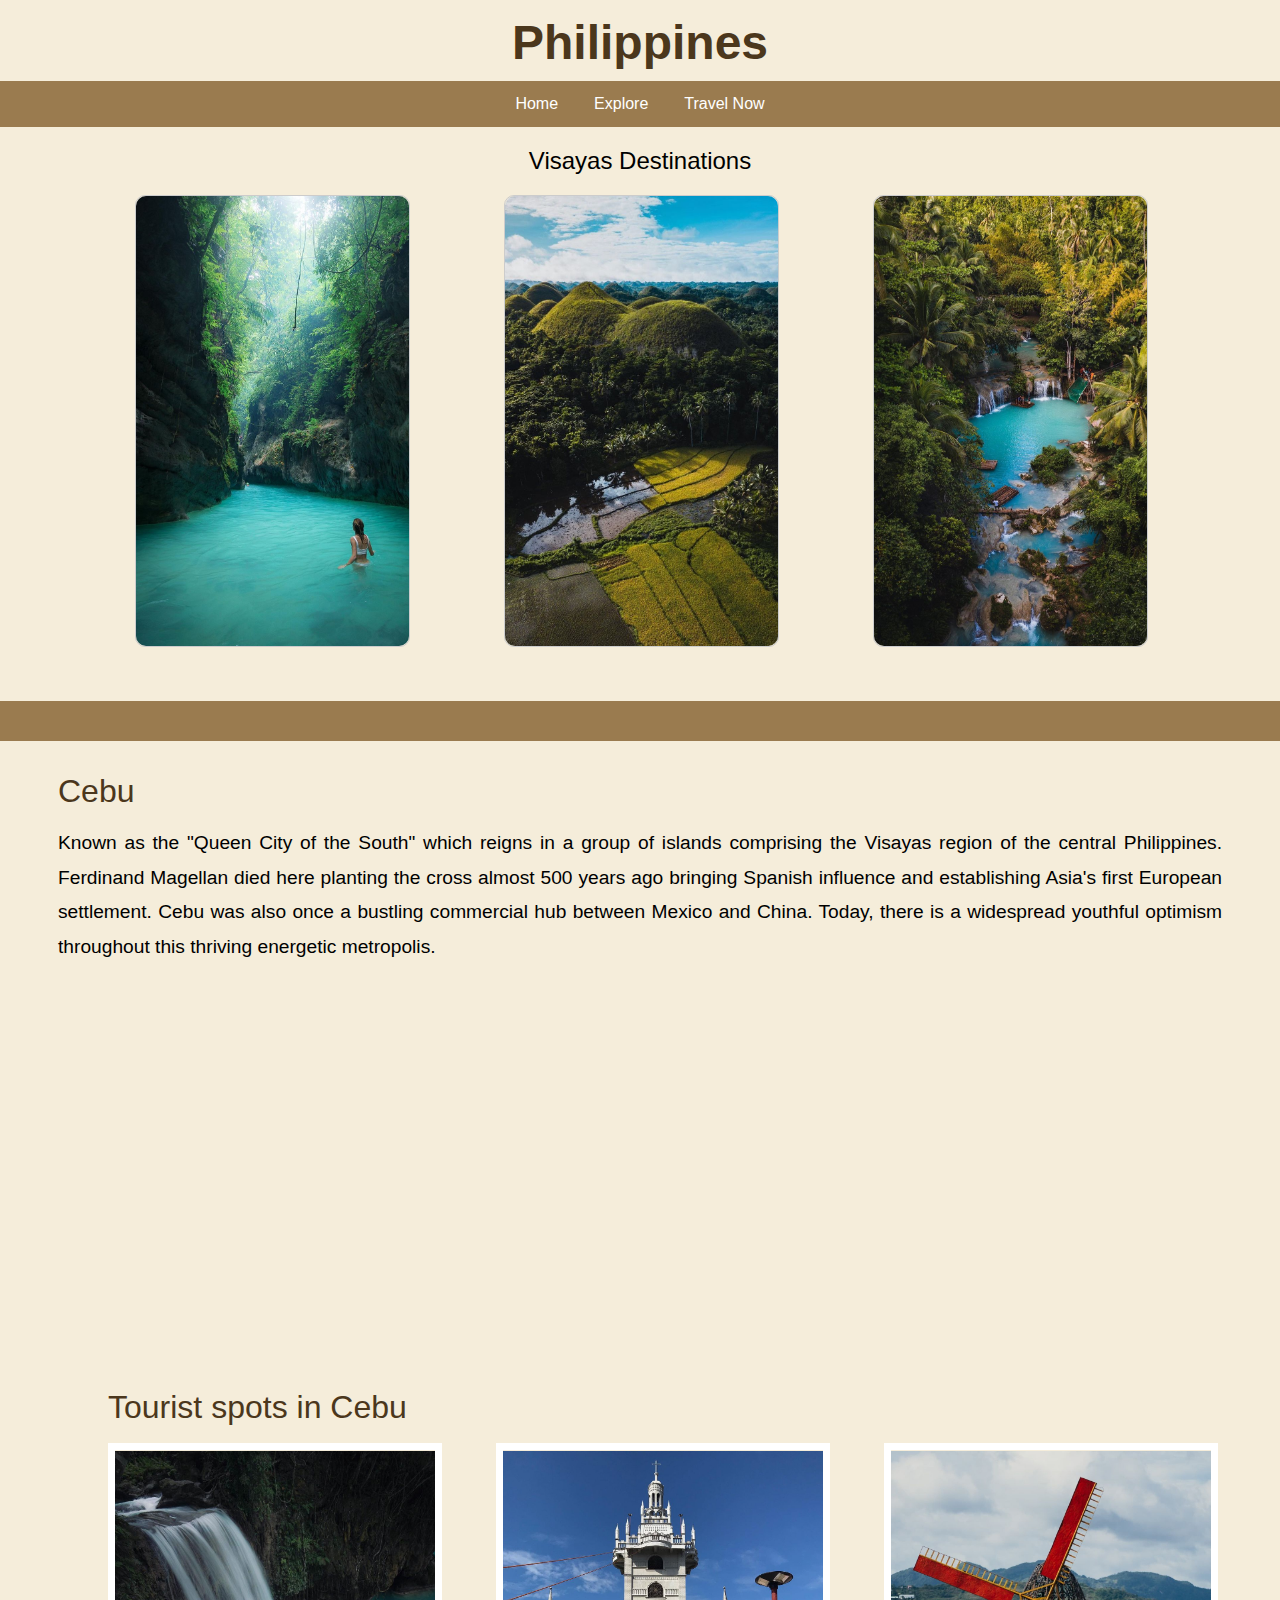
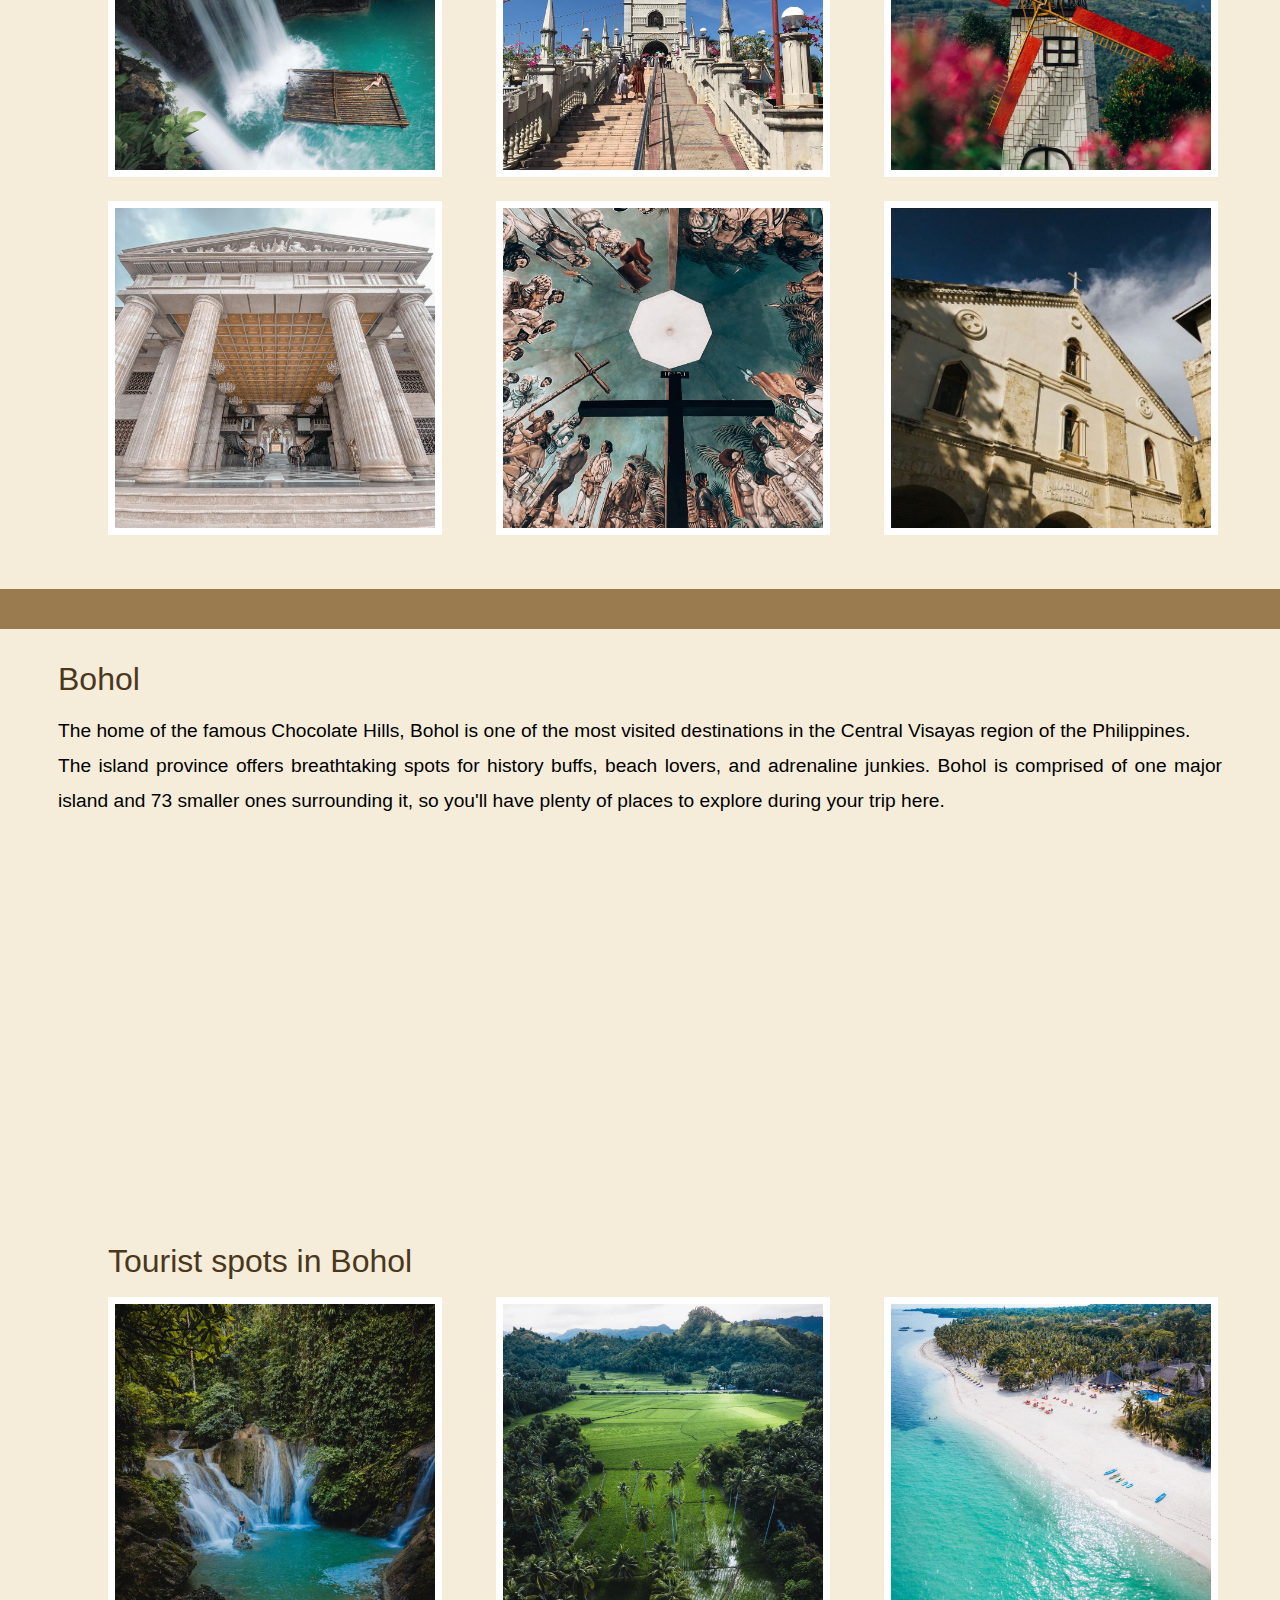
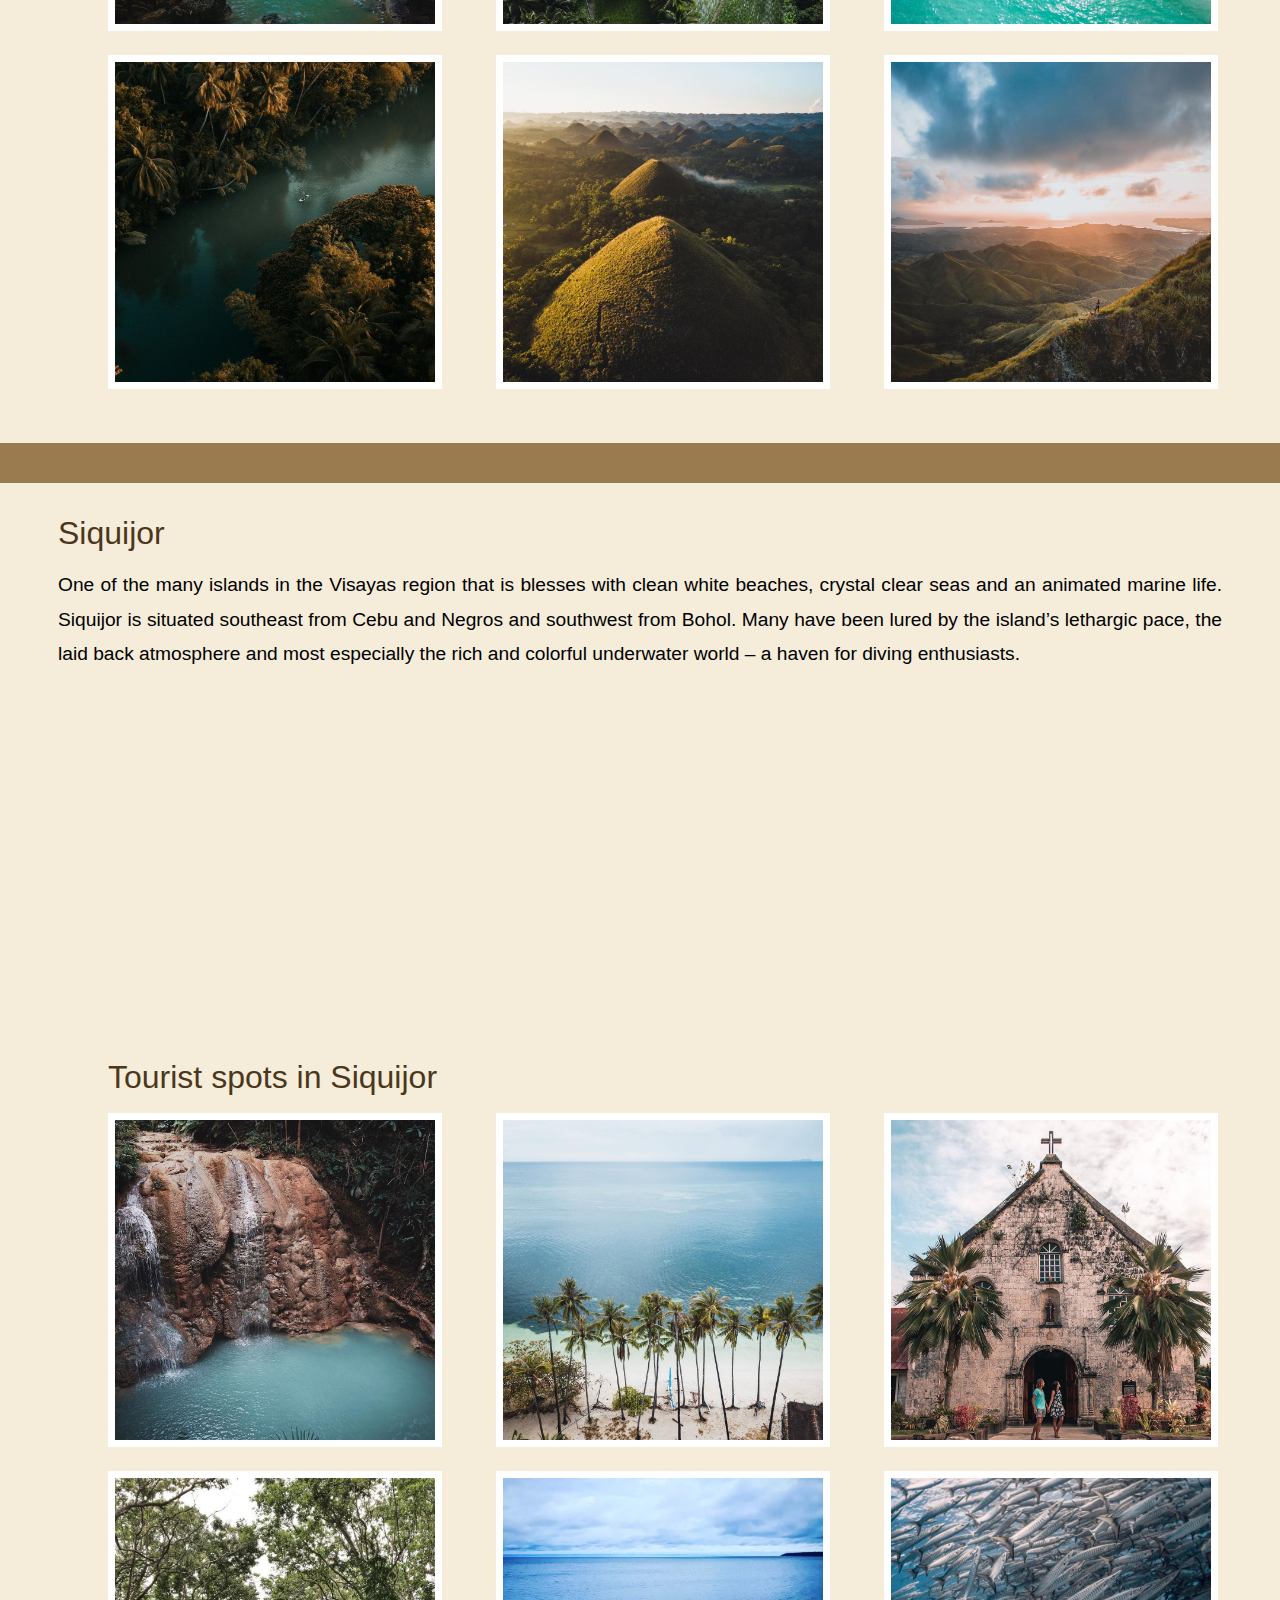
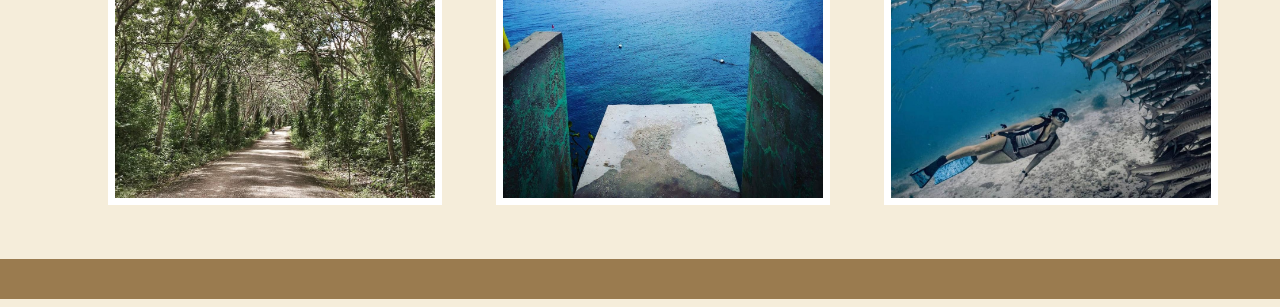
<file: visayas.html>
<html>
    <head>
        <title>Visayas</title>
        <meta http-equiv="Content-Type" content="text/html; charset=UTF-8">
        <meta name="viewport" content="width=device-width, initial-scale=1">
        <link rel="stylesheet" href="style.css">
    </head>
    <body>
        <h1>Philippines</h1>
        <ul id="nav">
            <li><a href="index.html">Home</a></li>
            <li class="dropdown">
                <a href="#" class="dropbtn">Explore</a>
                <div class="dropdown-content">
                    <a href="luzon.html">Luzon</a>
                    <a href="visayas.html">Visayas</a>
                    <a href="mindanao.html">Mindanao</a>
                </div>
            </li>
            <li><a href="travelnow.html">Travel Now</a></li>
        </ul>
      
        <h2>Visayas Destinations</h2>
        <div class="container" style="margin-left: 127px;">
            <img src="images/visayas/cebu.jpg" class = "loc" style="object-position: 10%;" alt="Cebu"/>
            <a href="#cebu"><div class="overlay">
                <div class="text">Cebu</div>
            </div></a>
        </div>
        <div class="container">
            <img src="images/visayas/bohol.jpg" class = "loc" style="object-position: 60%;" alt="Bohol"/>
            <a href="#bohol"><div class="overlay">
                <div class="text">Bohol</div>
            </div></a>
        </div>
        <div class="container">
            <img src="images/visayas/siquijor-02.jpg" class = "loc" style="object-position: 35%" alt="Siquijor"/>
            <a href="#siquijor"><div class="overlay">
                <div class="text">Siquijor</div>
            </div></a>
        </div>
        
        <hr id="cebu" style="border: 20px solid #9a7b4f; width: 98.1%; margin: 50px 0 0 -8px;"> 
        <h3>Cebu</h3>
        <p>
            Known as the "Queen City of the South" which reigns in a group of islands comprising the Visayas region of the central Philippines. 
            Ferdinand Magellan died here planting the cross almost 500 years ago bringing Spanish influence and establishing Asia's first European settlement. Cebu was also once a bustling commercial hub between Mexico and China. 
            Today, there is a widespread youthful optimism throughout this thriving energetic metropolis.
        </p>
        <iframe width="560" height="315" src="https://www.youtube.com/embed/EMu5lQgCHE0" title="YouTube video player" frameborder="0" allow="accelerometer; autoplay; clipboard-write; encrypted-media; gyroscope; picture-in-picture" allowfullscreen></iframe>
        <br>
        <h3 style="margin-left: 50px;">Tourist spots in Cebu</h3>
        <img class="images" src="images/visayas/cebu/kawasan-01.jpg" alt="Kawasan Falls" style="object-position: 0em 1px; margin-left: 100px" title="Kawasan Falls">
        <img class="images" src="images/visayas/cebu/simala.jpg" alt="Simala Shrine" style="object-position: 0em 1px;" title="Simala Shrine">
        <img class="images" src="images/visayas/cebu/sirao-03.jpg" alt="Sirao Flower Farms" style="object-position: 0em 1px;" title="Sirao Flower Farms">
        <br>
        <img class="images" src="images/visayas/cebu/temple.jpg" alt="Temple of Leah" style="object-position: 50%; margin-left: 100px" title="Temple of Leah">
        <img class="images" src="images/visayas/cebu/mcross.jpg" alt="Magellan's Cross" style="object-position: 50%;" title="Magellan's Cross">
        <img class="images" src="images/visayas/cebu/cathedral.jpg" alt="Cebu Cathedral" style="object-position: 0em;" title="Cebu Metropolitan Cathedral">
        
        <hr id="bohol" style="border: 20px solid #9a7b4f; width: 98.1%; margin: 50px 0 0 -8px;">
        <h3>Bohol</h3>
        <p>The home of the famous Chocolate Hills, Bohol is one of the most visited destinations in the Central Visayas region of the Philippines. <br>
            The island province offers breathtaking spots for history buffs, beach lovers, and adrenaline junkies. 
            Bohol is comprised of one major island and 73 smaller ones surrounding it, so you'll have plenty of places to explore during your trip here. 
        </p>
        <iframe width="560" height="315" src="https://www.youtube.com/embed/xygC8uRMTY4" title="YouTube video player" frameborder="0" allow="accelerometer; autoplay; clipboard-write; encrypted-media; gyroscope; picture-in-picture" allowfullscreen></iframe>
        <br>
        <h3 style="margin-left: 50px;">Tourist spots in Bohol</h3>
        <img class="images" src="images/visayas/bohol/Jagna.jpg" alt="Kinahugan Falls" style="object-position: 0em; margin-left: 100px" title="Kinahugan Falls">
        <img class="images" src="images/visayas/bohol/ricefields.jpg" alt="Rice fields" style="object-position: 0em" title="Rice fields">
        <img class="images" src="images/visayas/bohol/beach.jpg" alt="Bohol Beach club" style="object-position: 0em" title="Bohol Beach club">
        <br>
        <img class="images" src="images/visayas/bohol/river.jpg" alt="Bohol River" style="object-position: 50%; margin-left: 100px" title="Bohol River">
        <img class="images" src="images/visayas/bohol/choco.jpg" alt="Chocolate Hills" style="object-position: 0em;" title="Chocolate Hills">
        <img class="images" src="images/visayas/bohol/Labawan.jpg" alt="Mt.Labawan" style="object-position: 0em -20px" title="Mt.Labawan">

        <hr id="siquijor" style="border: 20px solid #9a7b4f; width: 98.1%; margin: 50px 0 0 -8px;">
        <h3>Siquijor</h3>
        <p>
            One of the many islands in the Visayas region that is blesses with clean white beaches, crystal clear seas and an animated marine life. 
            Siquijor is situated southeast from Cebu and Negros and southwest from Bohol. 
            Many have been lured by the island’s lethargic pace, the laid back atmosphere and most especially the rich and colorful underwater world – a haven for diving enthusiasts.
        </p>
        <iframe width="560" height="315" src="https://www.youtube.com/embed/DTm_CMTDKF8" title="YouTube video player" frameborder="0" allow="accelerometer; autoplay; clipboard-write; encrypted-media; gyroscope; picture-in-picture" allowfullscreen></iframe>
        <h3 style="margin-left: 50px;">Tourist spots in Siquijor</h3>
        <img class="images" src="images/visayas/Siquijor/Lugnason.jpg" alt="Lugnason Falls" style="object-position: 0em; margin-left: 100px" title="Lugnason Falls">
        <img class="images" src="images/visayas/Siquijor/glamping.jpg" alt="Glamping Siquijor" style="object-position: 0em" title="Glamping Siquijor">
        <img class="images" src="images/visayas/Siquijor/church.jpg" alt="Church" style="object-position: 0em" Title="Saint Francis De Assisi Church"> 
        <br>
        <img class="images" src="images/visayas/Siquijor/salagdoong-01.jpg" alt="Salagdoong Forest" style="object-position: 50%; margin-left: 100px" title="Salagdoong Forest">
        <img class="images" src="images/visayas/Siquijor/salagdoong-02.jpg" alt="Salagdoong Beach" style="object-position: 50%" title="Salagdoong Beach"> 
        <img class="images" src="images/visayas/Siquijor/tulapos-01.jpg" alt="Tulapos Marine Sanctuary" style="object-position: 0em" title="Tulapos Marine Sanctuary">

        <hr style="border: 20px solid #9a7b4f; width: 98.1%; margin: 50px 0 0 -8px;">

    </body>
</html>
</file>
<file: index.css>
body{background-color:#F5EDDA;}
            li, h1, h2, h3, p, figcaption {font-family: sans-serif;}
            li{display: inline;}
            ul#nav{
                list-style-type: none;
                text-align: center;
                margin-left: -8;
                margin-right: -8;
                padding: 0;
                background-color: #9a7b4f;
                position: sticky;
                top: 0;
                width: auto;
                z-index: 1
            }
            
            li a, .dropbtn{
                display:inline-block;
                color: white;
                text-align: center;
                padding: 14px 16px;
                text-decoration: none;
                }

            li a:hover{background-color: #6535;}
            li.dropdown {display: inline-block;}
            .dropdown-content {
                display: none;
                position:absolute;
                background-color: #9a7b4f;
                min-width: 160px;
                box-shadow: 0px 8px 16px 0px rgba(0,0,0,0.2);
                z-index: 1;
            }

            .dropdown-content a{
                color: white;
                padding: 12px 16px;
                text-decoration: none;
                display: block;
                text-align: left;
            }

            .dropdown-content a:hover {background-color: #6535;}
            .dropdown:hover .dropdown-content {display: block;}

            h1{
                margin-top: 15px; 
                margin-bottom: -5px;
                text-align: center; 
                font-size: 3em; font-weight:900; 
                color: #4b371c;
            }
            h2 {padding-left: 50px; font-weight: bolder; color: #4b371c}
            h3{padding-left: 50px; font-weight: bold; color: #4b371c}
            a.names:link {text-decoration:none;}
            a.names:hover {text-decoration:underline;}
            
            p{
                font-weight: lighter;
                text-align:justify; 
                padding-left: 50px;
                padding-right: 50px;
                line-height: 1.8;
                font-size: 1.2em;
            }

            img{padding-left: 20px; padding-bottom: 5px;}
            img#PhMap{
                display: block;
                margin-left: auto;
                margin-right: auto;
            }
            img.figs{display: block; margin-left: auto; margin-right: auto;}
            figcaption{text-align: center; line-height: 2em;}
</file>
<file: style.css>
body{background-color:#F5EDDA;}
            li, h1, h2, h3, p, figcaption {font-family: sans-serif;}
            li{display: inline;}
            ul#nav{
                list-style-type: none;
                text-align: center;
                margin-left: -8;
                margin-right: -8;
                padding: 0;
                background-color: #9a7b4f;
                position: sticky;
                top: 0;
                width: auto;
                z-index: 1
            }
            
            li a, .dropbtn{
                display:inline-block;
                color: white;
                text-align: center;
                padding: 14px 16px;
                text-decoration: none;
                }

            li a:hover{background-color: #6535;}
            li.dropdown {display: inline-block;}
            .dropdown-content {
                display: none;
                position:absolute;
                background-color: #9a7b4f;
                min-width: 160px;
                box-shadow: 0px 8px 16px 0px rgba(0,0,0,0.2);
                z-index: 1;
            }

            .dropdown-content a{
                color: white;
                padding: 12px 16px;
                text-decoration: none;
                display: block;
                text-align: left;
            }

            .dropdown-content a:hover {background-color: #6535;}
            .dropdown:hover .dropdown-content {display: block;}

            h1{
                margin-top: 15px; 
                margin-bottom: -5px;
                text-align: center; 
                font-size: 3em; font-weight:900; 
                color: #4b371c;
            }
            h2{text-align: center; font-size: 1.5em; font-weight: lighter;}
            h3{
                padding-left: 50px; 
                font-size: 2em; 
                font-weight: normal; 
                color: #4b371c; 
                margin: 1em 0 -3px;
            }

            a.names:link {text-decoration:none;}
            a.names:hover {text-decoration:underline;}
            
            p{
                font-weight: lighter;
                text-align:justify; 
                padding-left: 50px;
                padding-right: 50px;
                line-height: 1.8;
                font-size: 1.2em;
            }

            .container{
                position: relative; 
                width: 21.6%; 
                margin-left: 90px; 
                display: inline-block;
                border: 0.5px solid #ccc;
                border-radius: 10px;
                }

            img.loc {
                display: block;
                object-fit: cover;
                float: left;
                width:100%; height:450px;
                border-radius: 10px;
            }
            .overlay{
                position: absolute;
                top: 0; bottom: 0; left: 0; right: 0;
                height: 100%; width: 100%;
                opacity: 0;
                transition: .5s ease;
                background-color: black;
                border-radius: 10px;
            }

            .container:hover .overlay {
                opacity: 0.65;
            }

            .text {
                color: white;
                font-size: 50px;
                position: absolute;
                font-family: serif;
                top: 50%;
                left: 50%;
                opacity: unset;
                transform: translate(-50%, -50%);
            }

            img.images{
                display: inline-block; 
                object-fit: cover; 
                width:320; height:320px; 
                margin: 20px 0 0px 50px;
                border: 7px solid white;
            }
            figcaption{text-align: center; line-height: 2em;}
            iframe{display: block; margin: 40px auto 20;}
</file>
<file: travelnow.css>
body{background-color:#F5EDDA;}
            li, h1, h2, p, label, legend, th {font-family: sans-serif;}
            li{display: inline;}
            ul#nav{
                list-style-type: none;
                text-align: center;
                margin-left: -8;
                margin-right: -8;
                padding: 0;
                background-color: #9a7b4f;
                position: sticky;
                top: 0;
                width: auto;
            }
            
            li a, .dropbtn{
                display:inline-block;
                color: white;
                text-align: center;
                padding: 14px 16px;
                text-decoration: none;
                }

            li a:hover{background-color: #6535;}
            li.dropdown {display: inline-block;}
            .dropdown-content {
                display: none;
                position:absolute;
                background-color: #9a7b4f;
                min-width: 160px;
                box-shadow: 0px 8px 16px 0px rgba(0,0,0,0.2);
                z-index: 1;
            }

            .dropdown-content a{
                color: white;
                padding: 12px 16px;
                text-decoration: none;
                display: block;
                text-align: left;
            }

            .dropdown-content a:hover {background-color: #6535;}
            .dropdown:hover .dropdown-content {display: block;}

            h1{
                margin-top: 15px; 
                margin-bottom: -5px;
                text-align: center; 
                font-size: 3em; font-weight:900; 
                color: #4b371c;
            }
            h2{color: #4b371c;}
            legend{
                background-color: #9a7b4f;
                color: white;
                padding: 5.5px 6px;
                margin-bottom: 7px;
            }
            fieldset{
                    border: 1.4px solid #9a7b4f; 
                    margin: 20px 20px 0px 20px;
            }
            label{font-weight: bold; color:  #4b371c;}
            input[type="text"], [type="tel"]{
                padding: 5px;
                margin: 2.5px 0 28px;    
                width: 90%;
                border: 1.1px solid #9a7b4f;
                border-radius: 4px;
            }
            input.bottom[type="text"]{
                padding: 5px;
                margin: 2.5px 0 10px;    
                width: 90%;
                border: 1.1px solid #9a7b4f;
                border-radius: 4px;
            }
            select{
                padding: 5px;
                margin: 2.5px 0 28px;    
                width: 90%;
                border: 1.1px solid #9a7b4f;
                border-radius: 4px;
                background-color: white;
            }
            input[type="date"]{
                padding: 6px;
                margin: 2.5px 0 28px;    
                width: 80%;
                border: 1.1px solid #9a7b4f;
                border-radius: 4px;
                font-family: sans-serif;
            }
            input[type="number"]{
                padding: 6px;
                margin: 2.5px 0 28px;    
                width: 80%;
                border: 1.1px solid #9a7b4f;
                border-radius: 4px;
                font-family: sans-serif;
            }
            table.covcheck{width: 65%; padding: 10px; font-family: sans-serif; border: 1px solid #9a7b4f; border-collapse: collapse;}
            table.covcheck td{padding: 10; border: 1.2px solid #9a7b4f;}
            th{font-weight: normal; text-align: left; padding: 5px;}
</file>
